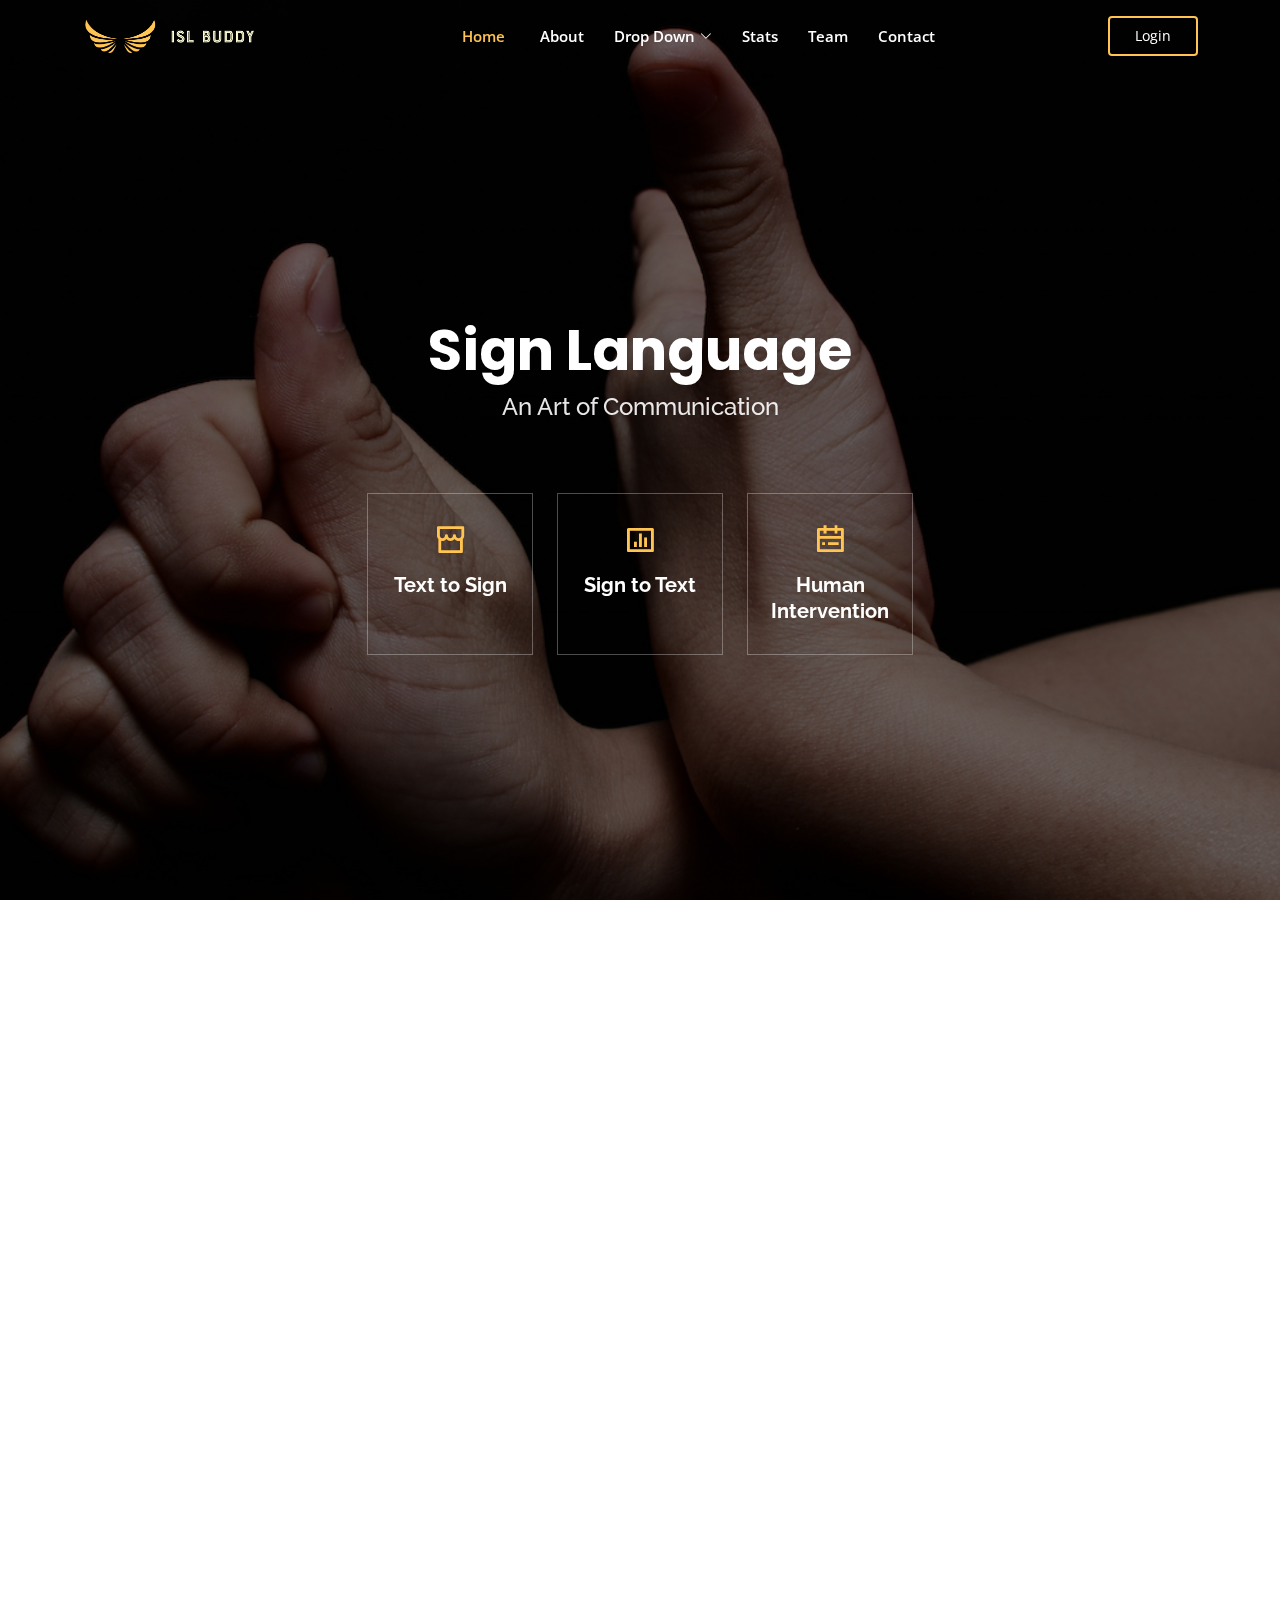
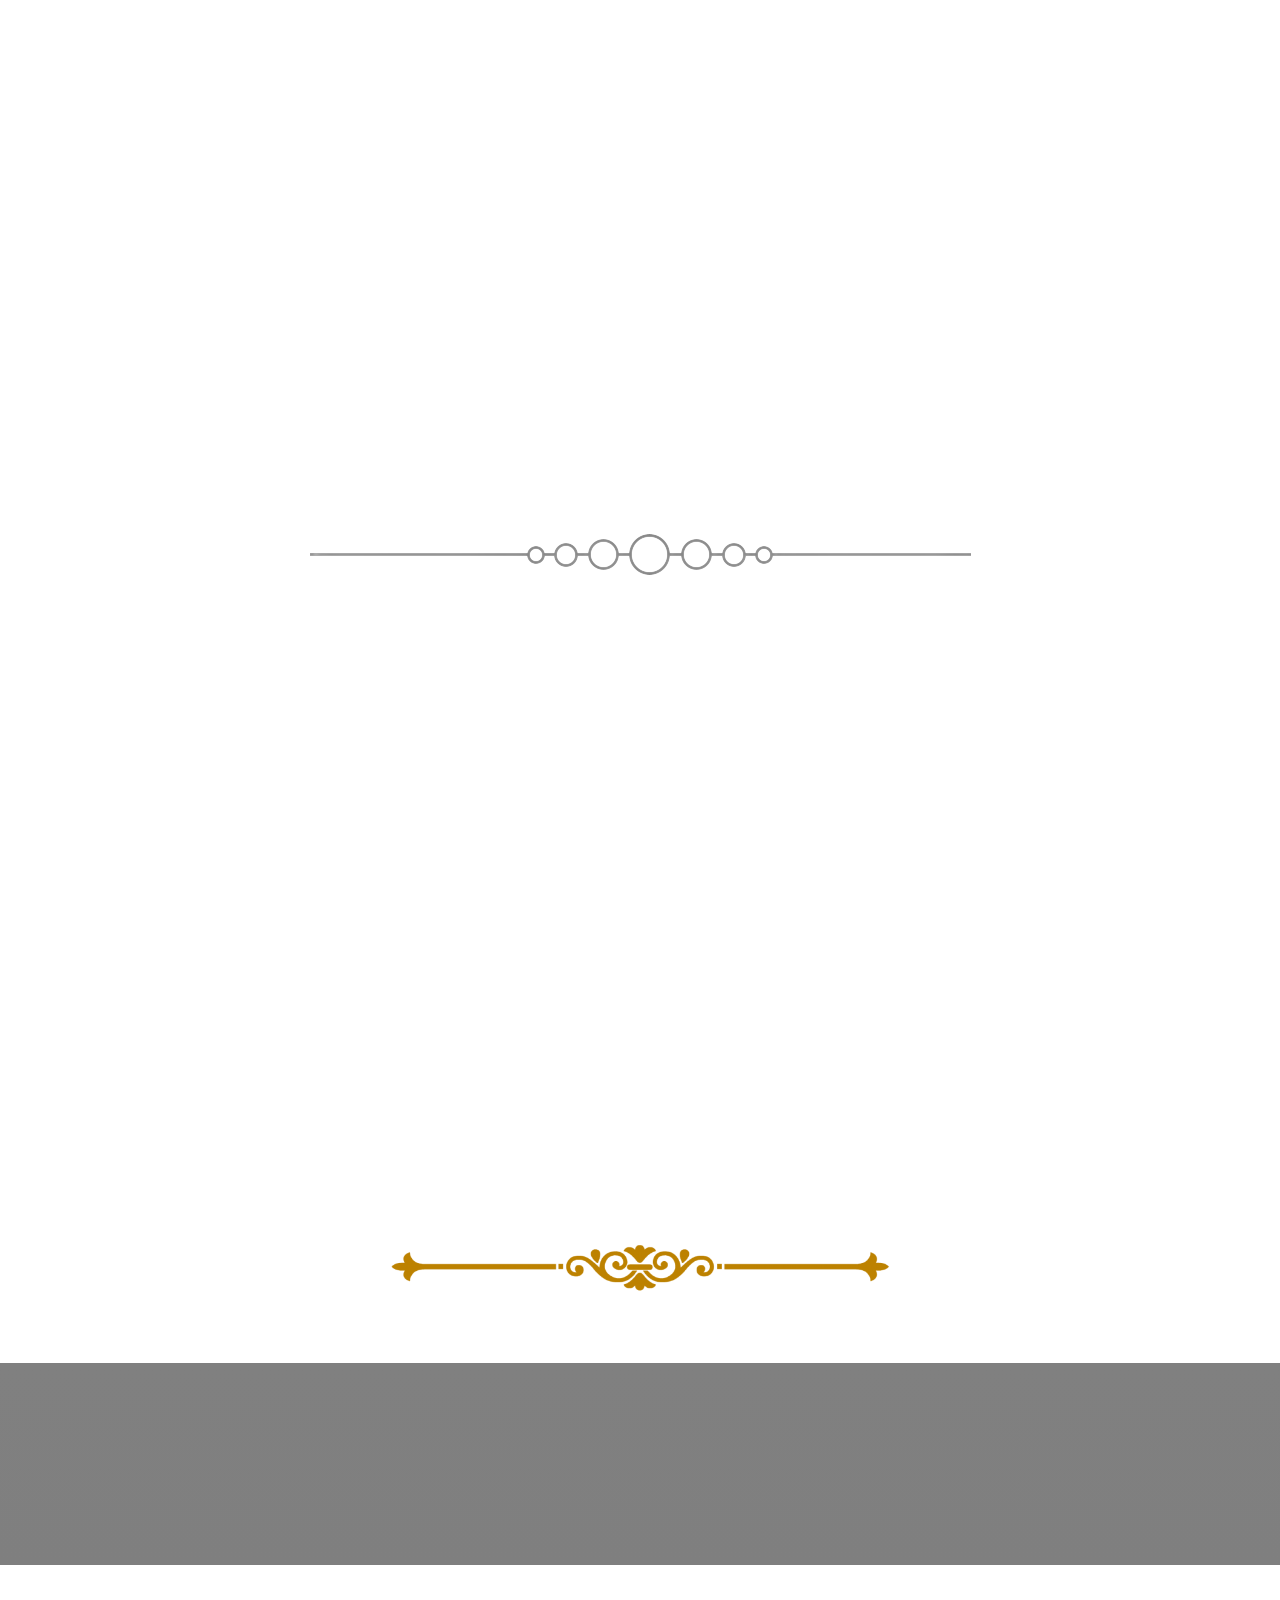
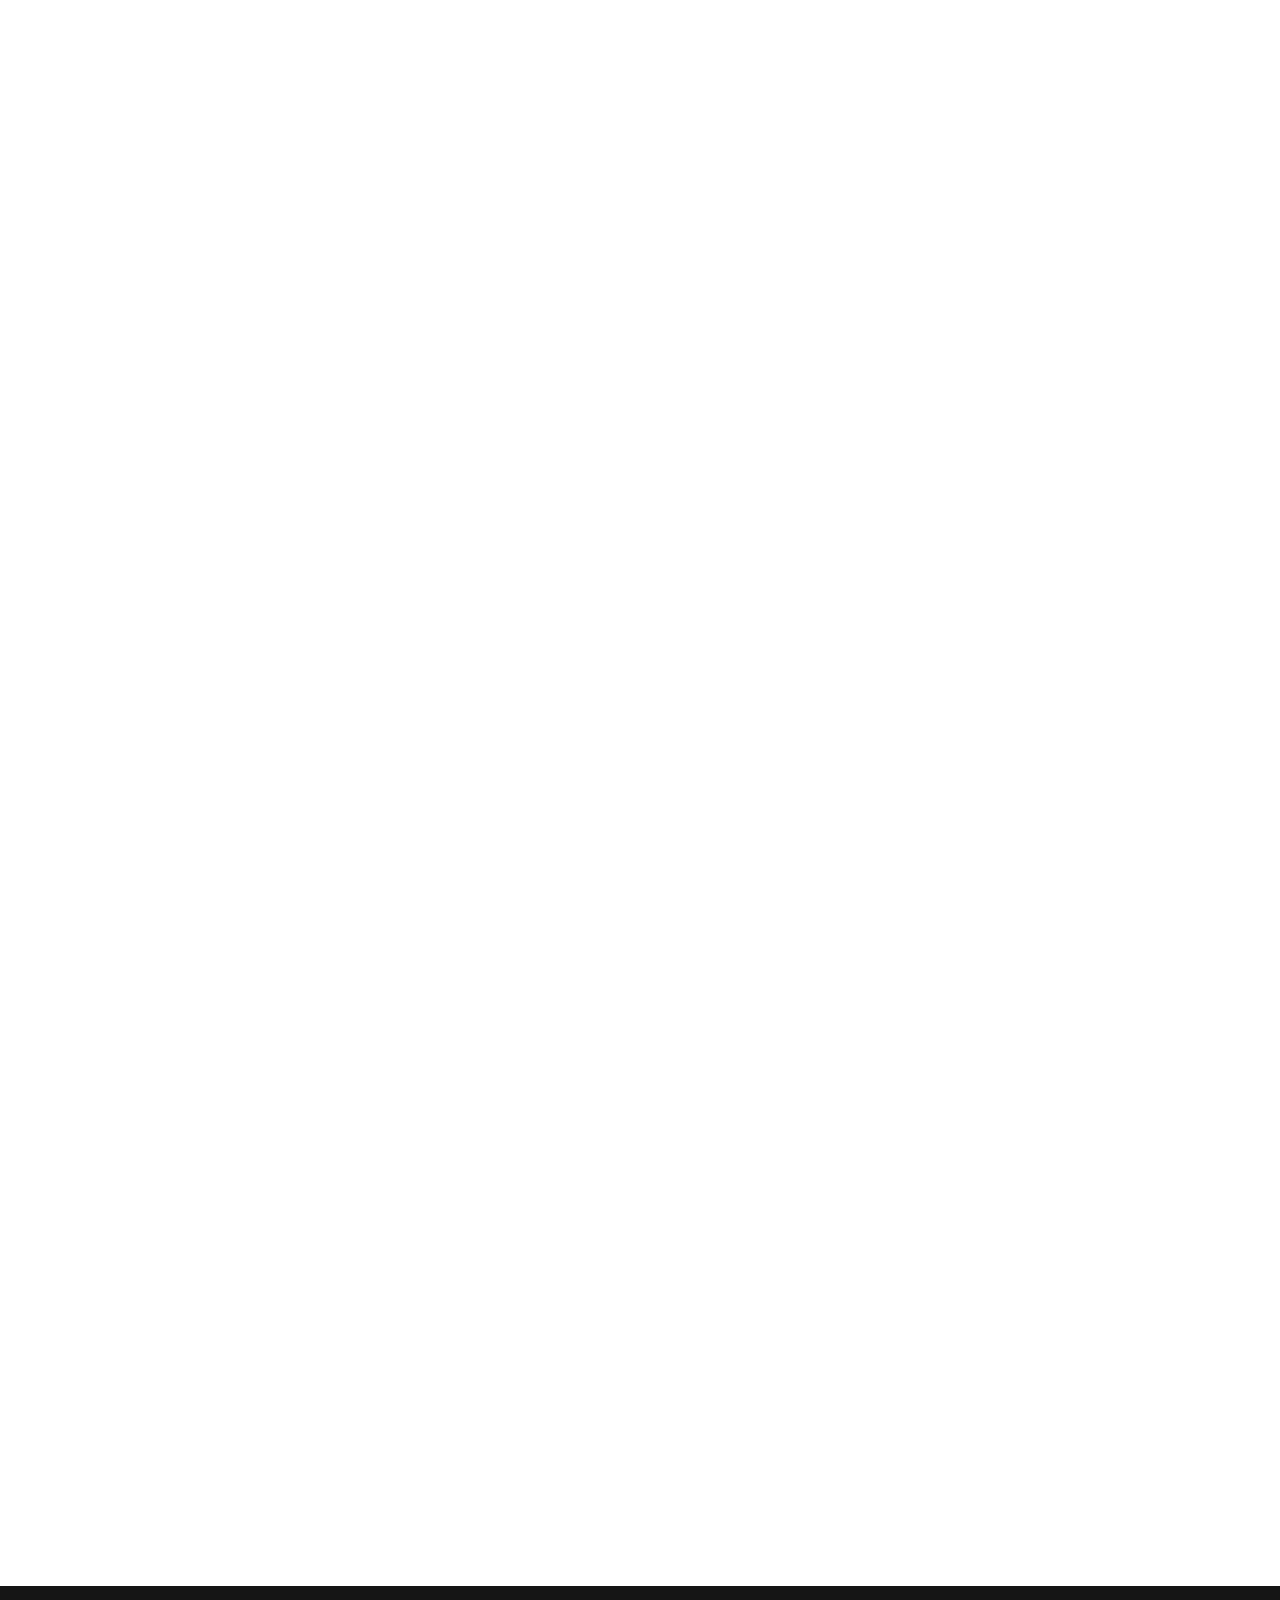
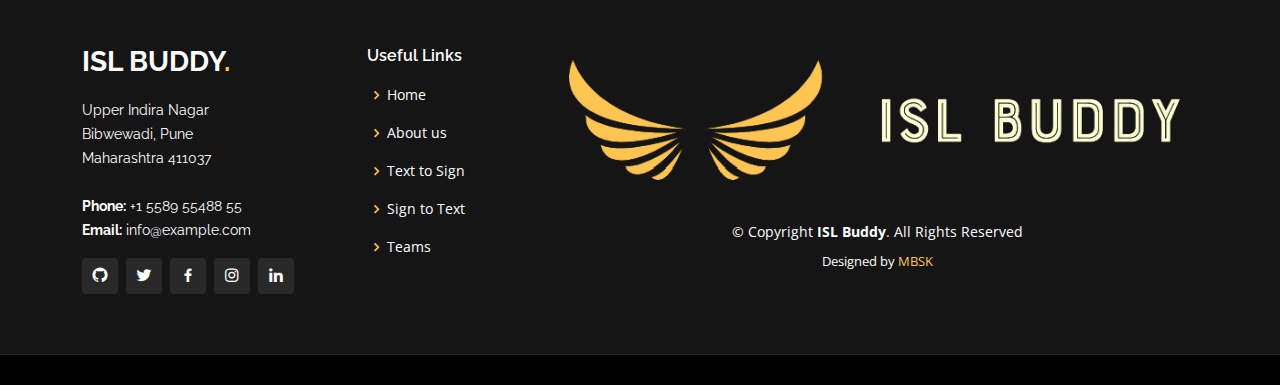
<file: Gp/index.html>
<!DOCTYPE html>
<html lang="en">
  <head>
    <meta charset="utf-8" />
    <meta content="width=device-width, initial-scale=1.0" name="viewport" />

    <title>ISL Buddy</title>
    <meta content="" name="description" />
    <meta content="" name="keywords" />

    <!-- Favicons -->
    <link href="assets/img/favicon.png" rel="icon" />
    <link href="assets/img/apple-touch-icon.png" rel="apple-touch-icon" />

    <!-- Google Fonts -->
    <link
      href="https://fonts.googleapis.com/css?family=Open+Sans:300,300i,400,400i,600,600i,700,700i|Raleway:300,300i,400,400i,500,500i,600,600i,700,700i|Poppins:300,300i,400,400i,500,500i,600,600i,700,700i"
      rel="stylesheet"
    />

    <!-- Vendor CSS Files -->
    <link href="assets/vendor/aos/aos.css" rel="stylesheet" />
    <link
      href="assets/vendor/bootstrap/css/bootstrap.min.css"
      rel="stylesheet"
    />
    <link
      href="assets/vendor/bootstrap-icons/bootstrap-icons.css"
      rel="stylesheet"
    />
    <link href="assets/vendor/boxicons/css/boxicons.min.css" rel="stylesheet" />
    <link
      href="assets/vendor/glightbox/css/glightbox.min.css"
      rel="stylesheet"
    />
    <link href="assets/vendor/remixicon/remixicon.css" rel="stylesheet" />
    <link href="assets/vendor/swiper/swiper-bundle.min.css" rel="stylesheet" />
    <link
      rel="stylesheet"
      href="https://pro.fontawesome.com/releases/v5.10.0/css/all.css"
      integrity="sha384-AYmEC3Yw5cVb3ZcuHtOA93w35dYTsvhLPVnYs9eStHfGJvOvKxVfELGroGkvsg+p"
      crossorigin="anonymous"
    />

    <link rel="preconnect" href="https://fonts.googleapis.com" />
    <link rel="preconnect" href="https://fonts.gstatic.com" crossorigin />
    <link
      href="https://fonts.googleapis.com/css2?family=Kanit:wght@500&display=swap"
      rel="stylesheet"
    />
    <!-- Template Main CSS File -->
    <link href="assets/css/style.css" rel="stylesheet" />
  </head>

  <body>
    <!-- ======= Header ======= -->
    <header id="header" class="fixed-top">
      <div
        class="container d-flex align-items-center justify-content-lg-between"
      >
        <h1 class="logo me-auto me-lg-0">
          <a href="index.html"><img src="assets/img/icon.png" /></a>
        </h1>

        <nav id="navbar" class="navbar order-last order-lg-0">
          <ul>
            <li>
              <a class="nav-link scrollto active" href="#hero"
                >Home <i class="fa fa-home icon-white" aria-hidden="true"></i
              ></a>
            </li>
            <li><a class="nav-link scrollto" href="#about">About</a></li>
            <li class="dropdown">
              <a href="#"
                ><span>Drop Down</span> <i class="bi bi-chevron-down"></i
              ></a>
              <ul>
                <li><a href="#text2sign">Text to Sign</a></li>
                <li><a href="#sign2text">Sign to Text</a></li>
              </ul>
            </li>
            <li><a class="nav-link scrollto" href="#cta">Stats</a></li>
            <li><a class="nav-link scrollto" href="#team">Team</a></li>

            <li><a class="nav-link scrollto" href="#contact">Contact</a></li>
          </ul>
          <i class="bi bi-list mobile-nav-toggle"></i>
        </nav>
        <!-- .navbar -->

        <a href="login.html" class="get-started-btn scrollto">Login</a>
      </div>
    </header>
    <!-- End Header -->

    <!-- ======= Hero Section ======= -->
    <section id="hero" class="d-flex align-items-center justify-content-center">
      <div class="container" data-aos="fade-up">
        <div
          class="row justify-content-center"
          data-aos="fade-up"
          data-aos-delay="150"
        >
          <div class="col-xl-6 col-lg-8">
            <h1>Sign Language</h1>
            <h2>An Art of Communication</h2>
          </div>
        </div>

        <div
          class="row gy-4 mt-5 justify-content-center"
          data-aos="zoom-in"
          data-aos-delay="250"
        >
          <div class="col-xl-2 col-md-4">
            <div class="icon-box">
              <i class="ri-store-line"></i>
              <h3><a href="#text2sign">Text to Sign</a></h3>
            </div>
          </div>
          <div class="col-xl-2 col-md-4">
            <div class="icon-box">
              <i class="ri-bar-chart-box-line"></i>
              <h3><a href="#sign2text">Sign to Text</a></h3>
            </div>
          </div>
          <div class="col-xl-2 col-md-4">
            <div class="icon-box">
              <i class="ri-calendar-todo-line"></i>
              <h3><a href="">Human Intervention</a></h3>
            </div>
          </div>
          <!-- <div class="col-xl-2 col-md-4">
            <div class="icon-box">
              <i class="ri-paint-brush-line"></i>
              <h3><a href="">Magni Dolores</a></h3>
            </div>
          </div>
          <div class="col-xl-2 col-md-4">
            <div class="icon-box">
              <i class="ri-database-2-line"></i>
              <h3><a href="">Nemos Enimade</a></h3>
            </div>
          </div> -->
        </div>
      </div>
    </section>
    <!-- End Hero -->

    <main id="main">
      <!-- ======= About Section ======= -->
      <section id="about" class="about">
        <div class="container" data-aos="fade-up">
          <div class="row">
            <div
              class="col-lg-6 order-1 order-lg-2"
              data-aos="fade-left"
              data-aos-delay="100"
            >
              <img src="assets/img/2.webp" class="img-fluid" alt="" />
            </div>
            <div
              class="col-lg-6 pt-4 pt-lg-0 order-2 order-lg-1 content"
              data-aos="fade-right"
              data-aos-delay="100"
            >
              <h3>Indian Sign Language</h3>
              <p class="fst-italic">
                &emsp; &emsp; Sign language is the equal of speech, lending
                itself equally to the rigorous and the poetic, to philosophical
                analysis or to making love.
              </p>
              <p style="text-align: justify">
                Sign languages (also called signed languages) are languages that
                use the visual-manual modality to convey that means. Sign
                languages are expressed through manual articulations together
                with non-manual parts. Sign languages are full-fledged natural
                languages with their own synchronic linguistics and lexicon.
              </p>
              <p style="text-align: justify">
                Indian Sign Language (ISL) is the predominant sign language in
                the Indian subcontinent, used by at least 7 million deaf
                signers. As of 2021, it is the most used sign language in the
                world, and Ethnologue ranks it as the 151th most "spoken"
                language in the world.
              </p>
            </div>
          </div>
        </div>
      </section>
      <!-- End About Section -->

      <!-- ======= Clients Section ======= -->
      <section id="clients" class="clients">
        <div class="container" data-aos="zoom-in">
          <div class="clients-slider swiper">
            <div class="swiper-wrapper align-items-center">
              <div class="swiper-slide">
                <img src="assets/img/letters/a.jpg" class="img-fluid" alt="" />
              </div>
              <div class="swiper-slide">
                <img src="assets/img/letters/b.jpg" class="img-fluid" alt="" />
              </div>
              <div class="swiper-slide">
                <img src="assets/img/letters/c.jpg" class="img-fluid" alt="" />
              </div>
              <div class="swiper-slide">
                <img src="assets/img/letters/d.jpg" class="img-fluid" alt="" />
              </div>
              <div class="swiper-slide">
                <img src="assets/img/letters/e.jpg" class="img-fluid" alt="" />
              </div>
              <div class="swiper-slide">
                <img src="assets/img/letters/f.jpg" class="img-fluid" alt="" />
              </div>
            </div>
            <div class="swiper-pagination"></div>
          </div>
        </div>
      </section>
      <!-- End Clients Section -->

      <!-- ======= Text to Sign Section ======= -->
      <section id="text2sign" style="padding-top: 80px" class="features">
        <div class="container" data-aos="fade-up">
          <div class="row zoom" style="background-color: #ebe7e4">
            <!-- <div
              class="image col-lg-6"
              style="background-image: url('assets/img/3.jpg')"
              data-aos="fade-right"
            >
            </div> -->
            <div class="image col-lg-6">
              <video
                id="vid"
                width="100%"
                src="assets/Afghanistan.mp4"
                type="video/mp4"
                controls
              ></video>
            </div>

            <div
              class="
                col-lg-6
                pt-4 pt-lg-0
                order-2 order-lg-1
                content
                text-center
              "
              data-aos="fade-left"
              data-aos-delay="100"
              style="background-color: #ebe7e4"
            >
              <h2
                class="pb-3"
                style="
                  margin-top: 4em;
                  color: #514226;
                  font-family: 'Kanit', sans-serif;
                "
              >
                Text to Sign Conversion
              </h2>
              <form>
                <!-- <div class="form-group">
                  <input placeholder="Enter a word to be Searched" style="width: 300px;" class="form-control" id="word" type="text"/>
                </div> -->
                <div class="row" style="color: #514226">
                  <div class="col-lg-1"></div>
                  <div class="col-lg-3 pt-1">
                    <label for="word"><strong>Enter a word :</strong></label>
                  </div>
                  <div class="col-lg-6">
                    <input
                      placeholder="Enter a word to be Searched"
                      class="form-control"
                      id="word"
                      type="text"
                      color="#514226;"
                    />
                  </div>
                </div>

                <br />
                <button class="btn search-btn mt-3" type="submit">
                  Search
                </button>
                <button class="btn search-btn mt-3">Raise a concern</button>
              </form>
            </div>
          </div>
        </div>
      </section>
      <div class="text-center mb-5 p-5">
        <img src="assets/img/div.png" />
      </div>
      <!-- Sign to Text Section -->

      <section id="sign2text" style="padding-top: 80px" class="features">
        <div class="container" data-aos="fade-up">
          <div class="row zoom" style="background-color: #000">
            <!-- <div class="col-lg-6">
              <video
                width="100%"
                src="assets/Afghanistan.mp4"
                type="video/mp4"
                controls
              ></video>
            </div> -->

            <div
              class="col-lg-6 pt-4 pt-lg-0 content text-center"
              data-aos="fade-right"
              data-aos-delay="100"
            >
              <h3
                class="text-white pb-4"
                style="margin-top: 150px; font-family: 'Kanit', sans-serif"
              >
                Sign to Text Conversion
              </h3>
              <form>
                <button class="btn get-started-btn upload-btn" type="submit ">
                  <strong> Upload </strong>
                </button>
                <button class="btn get-started-btn upload-btn" type="submit">
                  <strong> Start Webcam </strong>
                </button>
              </form>
              <br />
              <blockquote class="blockquote pt-2">
                <footer class="blockquote-footer">
                  <cite title="Source Title"
                    >Please make sure waist is visible</cite
                  >
                </footer>
              </blockquote>
            </div>
            <div
              class="image col-lg-6"
              style="background-image: url('assets/img/8.jpg')"
              data-aos="fade-left"
            ></div>
          </div>
        </div>
      </section>

      <div class="text-center p-2 mb-5">
        <img src="assets/img/hr2.png" width="40%" />
      </div>

      <!-- ======= Cta Section ======= -->
      <section id="cta" class="cta">
        <div class="container" data-aos="zoom-in">
          <div class="text-center">
            <h3>Call To Action</h3>
            <p>
              Human eyes are the sign language of the brain. If you watch them
              carefully, you can see the truth played out, raw and unguarded.
            </p>
          </div>
        </div>
      </section>
      <!-- End Cta Section -->

      <!-- ======= Counts Section ======= -->
      <section id="counts" class="counts">
        <div class="container" data-aos="fade-up">
          <div class="row no-gutters">
            <div
              class="
                image
                col-xl-5
                d-flex
                align-items-stretch
                justify-content-center justify-content-lg-start
              "
              data-aos="fade-right"
              data-aos-delay="100"
            ></div>
            <div
              class="col-xl-7 ps-0 ps-lg-5 pe-lg-1 d-flex align-items-stretch"
              data-aos="fade-left"
              data-aos-delay="100"
            >
              <div class="content d-flex flex-column justify-content-center">
                <h3 style="text-align: center">Numbers that Speak</h3>
                <p>&emsp;</p>
                <div class="row">
                  <div class="col-md-6 d-md-flex align-items-md-stretch">
                    <div class="count-box">
                      <i class="bi bi-journal-richtext"></i>
                      <span
                        data-purecounter-start="0"
                        data-purecounter-end="300"
                        data-purecounter-duration="2"
                        class="purecounter"
                      ></span>
                      <p>different sign languages in use around the world.</p>
                    </div>
                  </div>
                  <div class="col-md-6 d-md-flex align-items-md-stretch">
                    <div class="count-box">
                      <i class="bi bi-award"></i>
                      <span
                        data-purecounter-start="0"
                        data-purecounter-end="40"
                        data-purecounter-duration="2"
                        class="purecounter"
                      ></span>
                      <p>percent of families use sign language at home.</p>
                    </div>
                  </div>
                  <div class="col-md-6 d-md-flex align-items-md-stretch">
                    <div class="count-box">
                      <i class="bi bi-emoji-smile"></i>
                      <span
                        style="display: inline; margin-left: 10px"
                        data-purecounter-start="0"
                        data-purecounter-end="63"
                        data-purecounter-duration="2"
                        class="purecounter"
                      ></span
                      ><span style="display: inline; margin-left: 0">M</span>
                      <p>
                        people in India suffer from either complete or partial
                        deafness
                      </p>
                    </div>
                  </div>

                  <div class="col-md-6 d-md-flex align-items-md-stretch">
                    <div class="count-box">
                      <i class="bi bi-clock"></i>
                      <span
                        style="display: inline; margin-left: 10px"
                        data-purecounter-start="0"
                        data-purecounter-end="5"
                        data-purecounter-duration="2"
                        class="purecounter"
                      ></span
                      ><span style="display: inline; margin-left: 0">M</span>
                      <p>
                        people in India who suffer from either complete or
                        partial deafness are children.
                      </p>
                    </div>
                  </div>
                </div>
              </div>
              <!-- End .content-->
            </div>
          </div>
        </div>
      </section>
      <!-- End Counts Section -->

      <!-- ======= Team Section ======= -->
      <section id="team" class="team">
        <div class="container" data-aos="fade-up">
          <div class="section-title">
            <h2>Team</h2>
            <p>Check our Team</p>
          </div>

          <div class="row">
            <div class="col-lg-3 col-md-6 d-flex align-items-stretch">
              <div class="member" data-aos="fade-up" data-aos-delay="100">
                <div class="member-img">
                  <img
                    src="assets/img/team/balaji.jpg"
                    class="img-fluid"
                    alt=""
                  />
                  <div class="social">
                    <a href=""><i class="bi bi-linkedin"></i></a>
                    <a href=""><i class="bi bi-github"></i></a>
                    <a href=""><i class="bi bi-twitter"></i></a>
                    <a href=""><i class="bi bi-instagram"></i></a>
                  </div>
                </div>
                <div class="member-info">
                  <h4>Balaji Padamwar</h4>
                  <span></span>
                </div>
              </div>
            </div>

            <div class="col-lg-3 col-md-6 d-flex align-items-stretch">
              <div class="member" data-aos="fade-up" data-aos-delay="200">
                <div class="member-img">
                  <img
                    src="assets/img/team/kishan.jpg"
                    class="img-fluid"
                    alt=""
                  />
                  <div class="social">
                    <a href=""><i class="bi bi-linkedin"></i></a>
                    <a href=""><i class="bi bi-github"></i></a>
                    <a href=""><i class="bi bi-twitter"></i></a>
                    <a href=""><i class="bi bi-instagram"></i></a>
                  </div>
                </div>
                <div class="member-info">
                  <h4>Kishan Partani</h4>
                  <span></span>
                </div>
              </div>
            </div>

            <div class="col-lg-3 col-md-6 d-flex align-items-stretch">
              <div class="member" data-aos="fade-up" data-aos-delay="300">
                <div class="member-img">
                  <img
                    src="assets/img/team/shriram.jpg"
                    class="img-fluid"
                    alt=""
                  />
                  <div class="social">
                    <a href=""><i class="bi bi-linkedin"></i></a>
                    <a href=""><i class="bi bi-github"></i></a>
                    <a href=""><i class="bi bi-twitter"></i></a>
                    <a href=""><i class="bi bi-instagram"></i></a>
                  </div>
                </div>
                <div class="member-info">
                  <h4>Shriram Pareek</h4>
                  <span></span>
                </div>
              </div>
            </div>

            <div class="col-lg-3 col-md-6 d-flex align-items-stretch">
              <div class="member" data-aos="fade-up" data-aos-delay="400">
                <div class="member-img">
                  <img
                    src="assets/img/team/mubasheer.jpg"
                    class="img-fluid"
                    alt=""
                  />
                  <div class="social">
                    <a href=""><i class="bi bi-linkedin"></i></a>
                    <a href=""><i class="bi bi-github"></i></a>
                    <a href=""><i class="bi bi-twitter"></i></a>
                    <a href=""><i class="bi bi-instagram"></i></a>
                  </div>
                </div>
                <div class="member-info">
                  <h4>Mubasheer Siddiqui</h4>
                  <span></span>
                </div>
              </div>
            </div>
          </div>
        </div>
      </section>
      <!-- End Team Section -->

      <!-- ======= Contact Section ======= -->
      <section id="contact" class="contact">
        <div class="container" data-aos="fade-up">
          <div class="section-title">
            <h2>Contact</h2>
            <p>Contact Us</p>
          </div>

          <div>
            <iframe
              style="border: 0; width: 100%; height: 270px"
              src="https://www.google.com/maps/embed?pb=!1m18!1m12!1m3!1d3784.442016579043!2d73.8660096501799!3d18.463626975671247!2m3!1f0!2f0!3f0!3m2!1i1024!2i768!4f13.1!3m3!1m2!1s0x3bc2ea950f616219%3A0x321bdae2cea9f064!2sVishwakarma%20Institute%20of%20Technology!5e0!3m2!1sen!2sin!4v1638437004743!5m2!1sen!2sin"
              frameborder="0"
              allowfullscreen
            ></iframe>
          </div>
        </div>
      </section>
      <!-- End Contact Section -->
    </main>
    <!-- End #main -->

    <!-- ======= Footer ======= -->
    <footer id="footer">
      <div class="footer-top">
        <div class="container">
          <div class="row">
            <div class="col-lg-3 col-md-6">
              <div class="footer-info">
                <h3>ISL Buddy<span>.</span></h3>
                <p>
                  Upper Indira Nagar<br />
                  Bibwewadi, Pune<br />
                  Maharashtra 411037 <br /><br />
                  <strong>Phone:</strong> +1 5589 55488 55<br />
                  <strong>Email:</strong> info@example.com<br />
                </p>
                <div class="social-links mt-3">
                  <a href="#" class="google-plus"
                    ><i class="bx bxl-github"></i
                  ></a>
                  <a href="#" class="twitter"><i class="bx bxl-twitter"></i></a>
                  <a href="#" class="facebook"
                    ><i class="bx bxl-facebook"></i
                  ></a>
                  <a href="#" class="instagram"
                    ><i class="bx bxl-instagram"></i
                  ></a>

                  <a href="#" class="linkedin"
                    ><i class="bx bxl-linkedin"></i
                  ></a>
                </div>
              </div>
            </div>

            <div class="col-lg-2 col-md-6 footer-links">
              <h4>Useful Links</h4>
              <ul>
                <li>
                  <i class="bx bx-chevron-right"></i> <a href="#">Home</a>
                </li>
                <li>
                  <i class="bx bx-chevron-right"></i>
                  <a href="#about">About us</a>
                </li>
                <li>
                  <i class="bx bx-chevron-right"></i>
                  <a href="#text2sign">Text to Sign </a>
                </li>
                <li>
                  <i class="bx bx-chevron-right"></i>
                  <a href="#sign2text">Sign to Text</a>
                </li>
                <li>
                  <i class="bx bx-chevron-right"></i>
                  <a href="#team">Teams</a>
                </li>
              </ul>
            </div>

            <div class="col-lg-7">
              <img src="assets/img/icon.png" class="img-fluid" />

              <div class="copyright" style="align-items: center">
                &copy; Copyright <strong><span>ISL Buddy</span></strong
                >. All Rights Reserved
              </div>
              <div class="credits">Designed by <a href="">MBSK</a></div>
            </div>
          </div>
        </div>
      </div>
    </footer>
    <!-- End Footer -->

    <div id="preloader"></div>
    <a
      href="#"
      class="back-to-top d-flex align-items-center justify-content-center"
      ><i class="bi bi-arrow-up-short"></i
    ></a>

    <!-- Vendor JS Files -->
    <script src="assets/vendor/purecounter/purecounter.js"></script>
    <script src="assets/vendor/aos/aos.js"></script>
    <script src="assets/vendor/bootstrap/js/bootstrap.bundle.min.js"></script>
    <script src="assets/vendor/glightbox/js/glightbox.min.js"></script>
    <script src="assets/vendor/isotope-layout/isotope.pkgd.min.js"></script>
    <script src="assets/vendor/swiper/swiper-bundle.min.js"></script>
    <script src="assets/vendor/php-email-form/validate.js"></script>

    <script>
      var video = document.querySelector("video");
      video.addEventListener("ended", function () {
        video.parentNode.style.backgroundImage = "url('assets/img/3.jpg')";
        video.remove();
      });
    </script>

    <!-- Template Main JS File -->
    <script src="assets/js/main.js"></script>
  </body>
</html>
</file>
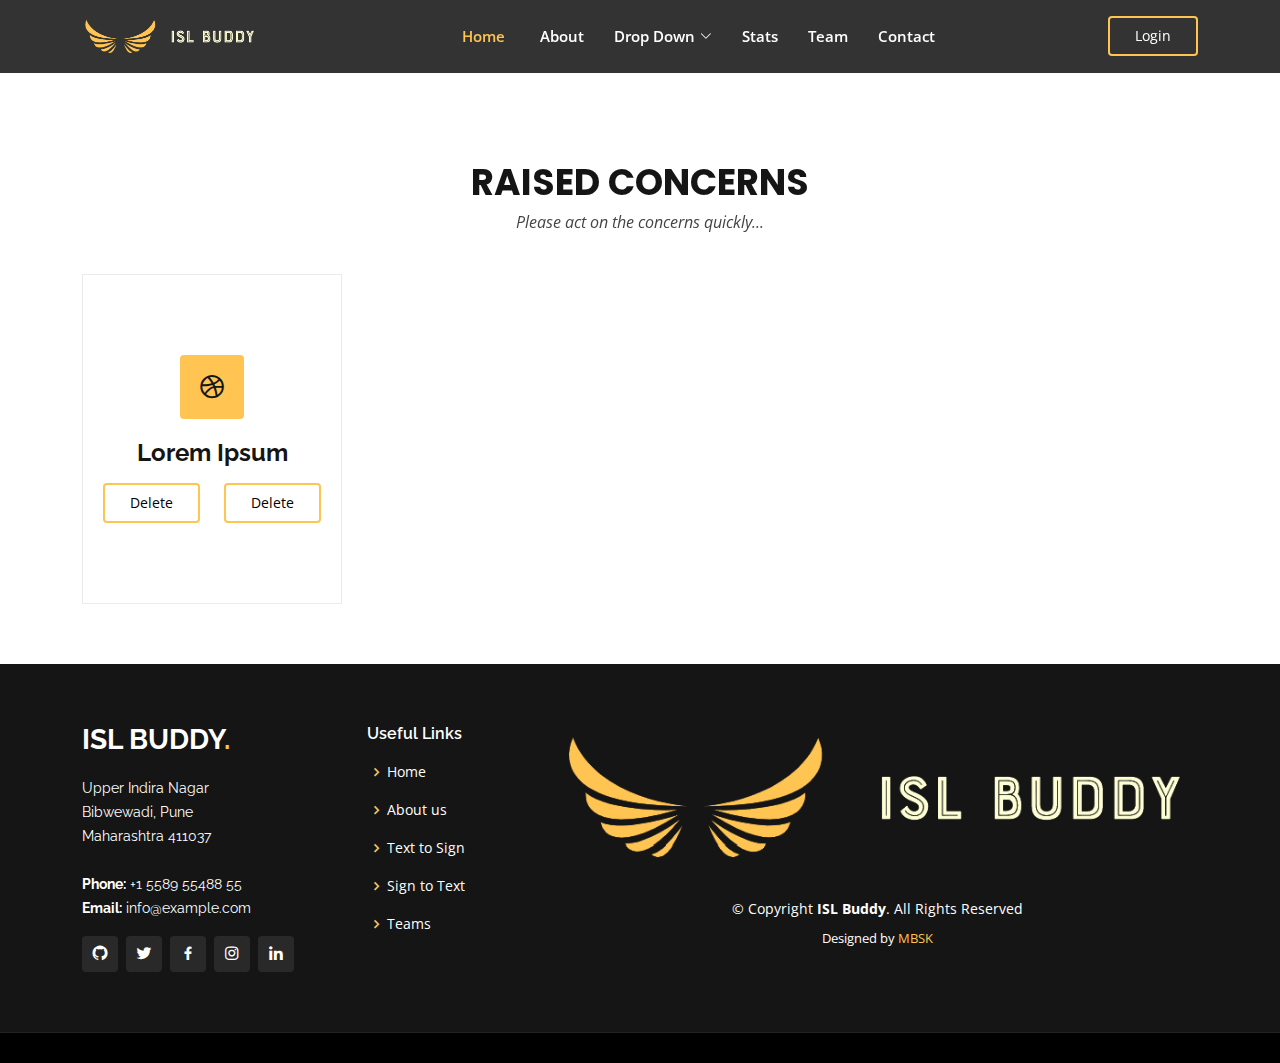
<file: Gp/human-intervention.html>
<!DOCTYPE html>
<html lang="en">
  <head>
    <meta charset="utf-8" />
    <meta content="width=device-width, initial-scale=1.0" name="viewport" />

    <title>Human Intervention</title>
    <meta content="" name="description" />
    <meta content="" name="keywords" />

    <!-- Favicons -->
    <link href="assets/img/favicon.png" rel="icon" />
    <link href="assets/img/apple-touch-icon.png" rel="apple-touch-icon" />

    <!-- Google Fonts -->
    <link
      href="https://fonts.googleapis.com/css?family=Open+Sans:300,300i,400,400i,600,600i,700,700i|Raleway:300,300i,400,400i,500,500i,600,600i,700,700i|Poppins:300,300i,400,400i,500,500i,600,600i,700,700i"
      rel="stylesheet"
    />

    <!-- Vendor CSS Files -->
    <link href="assets/vendor/aos/aos.css" rel="stylesheet" />
    <link
      href="assets/vendor/bootstrap/css/bootstrap.min.css"
      rel="stylesheet"
    />
    <link
      href="assets/vendor/bootstrap-icons/bootstrap-icons.css"
      rel="stylesheet"
    />
    <link href="assets/vendor/boxicons/css/boxicons.min.css" rel="stylesheet" />
    <link
      href="assets/vendor/glightbox/css/glightbox.min.css"
      rel="stylesheet"
    />
    <link href="assets/vendor/remixicon/remixicon.css" rel="stylesheet" />
    <link href="assets/vendor/swiper/swiper-bundle.min.css" rel="stylesheet" />
    <link
      rel="stylesheet"
      href="https://pro.fontawesome.com/releases/v5.10.0/css/all.css"
      integrity="sha384-AYmEC3Yw5cVb3ZcuHtOA93w35dYTsvhLPVnYs9eStHfGJvOvKxVfELGroGkvsg+p"
      crossorigin="anonymous"
    />

    <link rel="preconnect" href="https://fonts.googleapis.com" />
    <link rel="preconnect" href="https://fonts.gstatic.com" crossorigin />
    <link
      href="https://fonts.googleapis.com/css2?family=Kanit:wght@500&display=swap"
      rel="stylesheet"
    />
    <!-- Template Main CSS File -->
    <link href="assets/css/style.css" rel="stylesheet" />
  </head>
  <body>
    <!-- ======= Header ======= -->
    <header
      id="header"
      class="fixed-top"
      style="background: rgba(0, 0, 0, 0.8)"
    >
      <div
        class="container d-flex align-items-center justify-content-lg-between"
      >
        <h1 class="logo me-auto me-lg-0">
          <a href="index.html"><img src="assets/img/icon.png" /></a>
        </h1>

        <nav id="navbar" class="navbar order-last order-lg-0">
          <ul>
            <li>
              <a class="nav-link scrollto active" href="index.html#hero"
                >Home <i class="fa fa-home icon-white" aria-hidden="true"></i
              ></a>
            </li>
            <li>
              <a class="nav-link scrollto" href="index.html#about">About</a>
            </li>
            <li class="dropdown">
              <a href="#"
                ><span>Drop Down</span> <i class="bi bi-chevron-down"></i
              ></a>
              <ul>
                <li><a href="index.html#text2sign">Text to Sign</a></li>
                <li><a href="index.html#sign2text">Sign to Text</a></li>
              </ul>
            </li>
            <li>
              <a class="nav-link scrollto" href="index.html#cta">Stats</a>
            </li>
            <li>
              <a class="nav-link scrollto" href="index.html#team">Team</a>
            </li>

            <li>
              <a class="nav-link scrollto" href="index.html#contact">Contact</a>
            </li>
          </ul>
          <i class="bi bi-list mobile-nav-toggle"></i>
        </nav>
        <!-- .navbar -->

        <a href="login.html" class="get-started-btn scrollto">Login</a>
      </div>
    </header>
    <!-- End Header -->

    <section id="services" class="services">
      <div class="container aos-init aos-animate" data-aos="fade-up">
        <div class="section-title">
          <center>
            <p style="padding-top: 6rem">Raised Concerns</p>
            <em>Please act on the concerns quickly...</em>
          </center>
        </div>

        <div class="row">
          <div
            class="
              col-lg-4 col-md-6
              d-flex
              align-items-stretch
              aos-init aos-animate
            "
            data-aos="zoom-in"
            data-aos-delay="100"
          >
            <div class="icon-box">
              <div class="icon"><i class="bx bxl-dribbble"></i></div>
              <h4><a href="">Lorem Ipsum</a></h4>
              <div class="row">
                <div class="col-6">
                  <form action="">
                    <button class="btn get-started-btn" style="color: black">
                      Delete
                    </button>
                  </form>
                </div>
                <div class="col-6">
                  <form action="">
                    <button class="btn get-started-btn" style="color: black">
                      Delete
                    </button>
                  </form>
                </div>
              </div>
            </div>
          </div>
        </div>
      </div>
    </section>

    <!-- ======= Footer ======= -->
    <footer id="footer">
      <div class="footer-top">
        <div class="container">
          <div class="row">
            <div class="col-lg-3 col-md-6">
              <div class="footer-info">
                <h3>ISL Buddy<span>.</span></h3>
                <p>
                  Upper Indira Nagar<br />
                  Bibwewadi, Pune<br />
                  Maharashtra 411037 <br /><br />
                  <strong>Phone:</strong> +1 5589 55488 55<br />
                  <strong>Email:</strong> info@example.com<br />
                </p>
                <div class="social-links mt-3">
                  <a href="#" class="google-plus"
                    ><i class="bx bxl-github"></i
                  ></a>
                  <a href="#" class="twitter"><i class="bx bxl-twitter"></i></a>
                  <a href="#" class="facebook"
                    ><i class="bx bxl-facebook"></i
                  ></a>
                  <a href="#" class="instagram"
                    ><i class="bx bxl-instagram"></i
                  ></a>

                  <a href="#" class="linkedin"
                    ><i class="bx bxl-linkedin"></i
                  ></a>
                </div>
              </div>
            </div>

            <div class="col-lg-2 col-md-6 footer-links">
              <h4>Useful Links</h4>
              <ul>
                <li>
                  <i class="bx bx-chevron-right"></i> <a href="#">Home</a>
                </li>
                <li>
                  <i class="bx bx-chevron-right"></i>
                  <a href="#about">About us</a>
                </li>
                <li>
                  <i class="bx bx-chevron-right"></i>
                  <a href="#text2sign">Text to Sign </a>
                </li>
                <li>
                  <i class="bx bx-chevron-right"></i>
                  <a href="#sign2text">Sign to Text</a>
                </li>
                <li>
                  <i class="bx bx-chevron-right"></i>
                  <a href="#team">Teams</a>
                </li>
              </ul>
            </div>

            <div class="col-lg-7">
              <img src="assets/img/icon.png" class="img-fluid" />

              <div class="copyright" style="align-items: center">
                &copy; Copyright <strong><span>ISL Buddy</span></strong
                >. All Rights Reserved
              </div>
              <div class="credits">Designed by <a href="">MBSK</a></div>
            </div>
          </div>
        </div>
      </div>
    </footer>
    <!-- End Footer -->
  </body>
</html>
</file>
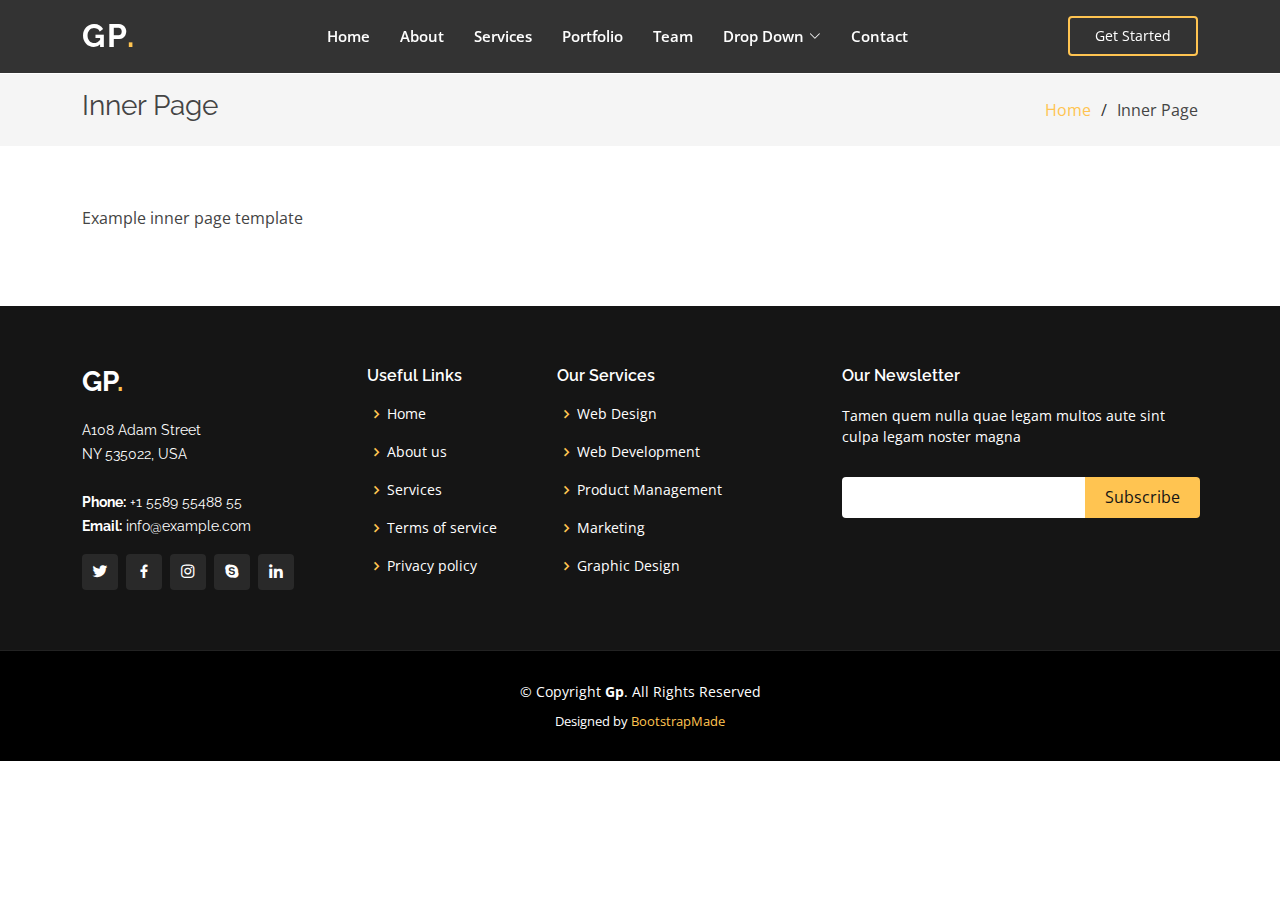
<file: Gp/inner-page.html>
<!DOCTYPE html>
<html lang="en">

<head>
  <meta charset="utf-8">
  <meta content="width=device-width, initial-scale=1.0" name="viewport">

  <title>Inner Page - Gp Bootstrap Template</title>
  <meta content="" name="description">
  <meta content="" name="keywords">

  <!-- Favicons -->
  <link href="assets/img/favicon.png" rel="icon">
  <link href="assets/img/apple-touch-icon.png" rel="apple-touch-icon">

  <!-- Google Fonts -->
  <link href="https://fonts.googleapis.com/css?family=Open+Sans:300,300i,400,400i,600,600i,700,700i|Raleway:300,300i,400,400i,500,500i,600,600i,700,700i|Poppins:300,300i,400,400i,500,500i,600,600i,700,700i" rel="stylesheet">

  <!-- Vendor CSS Files -->
  <link href="assets/vendor/aos/aos.css" rel="stylesheet">
  <link href="assets/vendor/bootstrap/css/bootstrap.min.css" rel="stylesheet">
  <link href="assets/vendor/bootstrap-icons/bootstrap-icons.css" rel="stylesheet">
  <link href="assets/vendor/boxicons/css/boxicons.min.css" rel="stylesheet">
  <link href="assets/vendor/glightbox/css/glightbox.min.css" rel="stylesheet">
  <link href="assets/vendor/remixicon/remixicon.css" rel="stylesheet">
  <link href="assets/vendor/swiper/swiper-bundle.min.css" rel="stylesheet">

  <!-- Template Main CSS File -->
  <link href="assets/css/style.css" rel="stylesheet">

  <!-- =======================================================
  * Template Name: Gp - v4.7.0
  * Template URL: https://bootstrapmade.com/gp-free-multipurpose-html-bootstrap-template/
  * Author: BootstrapMade.com
  * License: https://bootstrapmade.com/license/
  ======================================================== -->
</head>

<body>

  <!-- ======= Header ======= -->
  <header id="header" class="fixed-top header-inner-pages">
    <div class="container d-flex align-items-center justify-content-lg-between">

      <h1 class="logo me-auto me-lg-0"><a href="index.html">Gp<span>.</span></a></h1>
      <!-- Uncomment below if you prefer to use an image logo -->
      <!-- <a href="index.html" class="logo me-auto me-lg-0"><img src="assets/img/logo.png" alt="" class="img-fluid"></a>-->

      <nav id="navbar" class="navbar order-last order-lg-0">
        <ul>
          <li><a class="nav-link scrollto " href="#hero">Home</a></li>
          <li><a class="nav-link scrollto" href="#about">About</a></li>
          <li><a class="nav-link scrollto" href="#services">Services</a></li>
          <li><a class="nav-link scrollto " href="#portfolio">Portfolio</a></li>
          <li><a class="nav-link scrollto" href="#team">Team</a></li>
          <li class="dropdown"><a href="#"><span>Drop Down</span> <i class="bi bi-chevron-down"></i></a>
            <ul>
              <li><a href="#">Drop Down 1</a></li>
              <li class="dropdown"><a href="#"><span>Deep Drop Down</span> <i class="bi bi-chevron-right"></i></a>
                <ul>
                  <li><a href="#">Deep Drop Down 1</a></li>
                  <li><a href="#">Deep Drop Down 2</a></li>
                  <li><a href="#">Deep Drop Down 3</a></li>
                  <li><a href="#">Deep Drop Down 4</a></li>
                  <li><a href="#">Deep Drop Down 5</a></li>
                </ul>
              </li>
              <li><a href="#">Drop Down 2</a></li>
              <li><a href="#">Drop Down 3</a></li>
              <li><a href="#">Drop Down 4</a></li>
            </ul>
          </li>
          <li><a class="nav-link scrollto" href="#contact">Contact</a></li>
        </ul>
        <i class="bi bi-list mobile-nav-toggle"></i>
      </nav><!-- .navbar -->

      <a href="#about" class="get-started-btn scrollto">Get Started</a>

    </div>
  </header><!-- End Header -->

  <main id="main">

    <!-- ======= Breadcrumbs ======= -->
    <section class="breadcrumbs">
      <div class="container">

        <div class="d-flex justify-content-between align-items-center">
          <h2>Inner Page</h2>
          <ol>
            <li><a href="index.html">Home</a></li>
            <li>Inner Page</li>
          </ol>
        </div>

      </div>
    </section><!-- End Breadcrumbs -->

    <section class="inner-page">
      <div class="container">
        <p>
          Example inner page template
        </p>
      </div>
    </section>

  </main><!-- End #main -->

  <!-- ======= Footer ======= -->
  <footer id="footer">
    <div class="footer-top">
      <div class="container">
        <div class="row">

          <div class="col-lg-3 col-md-6">
            <div class="footer-info">
              <h3>Gp<span>.</span></h3>
              <p>
                A108 Adam Street <br>
                NY 535022, USA<br><br>
                <strong>Phone:</strong> +1 5589 55488 55<br>
                <strong>Email:</strong> info@example.com<br>
              </p>
              <div class="social-links mt-3">
                <a href="#" class="twitter"><i class="bx bxl-twitter"></i></a>
                <a href="#" class="facebook"><i class="bx bxl-facebook"></i></a>
                <a href="#" class="instagram"><i class="bx bxl-instagram"></i></a>
                <a href="#" class="google-plus"><i class="bx bxl-skype"></i></a>
                <a href="#" class="linkedin"><i class="bx bxl-linkedin"></i></a>
              </div>
            </div>
          </div>

          <div class="col-lg-2 col-md-6 footer-links">
            <h4>Useful Links</h4>
            <ul>
              <li><i class="bx bx-chevron-right"></i> <a href="#">Home</a></li>
              <li><i class="bx bx-chevron-right"></i> <a href="#">About us</a></li>
              <li><i class="bx bx-chevron-right"></i> <a href="#">Services</a></li>
              <li><i class="bx bx-chevron-right"></i> <a href="#">Terms of service</a></li>
              <li><i class="bx bx-chevron-right"></i> <a href="#">Privacy policy</a></li>
            </ul>
          </div>

          <div class="col-lg-3 col-md-6 footer-links">
            <h4>Our Services</h4>
            <ul>
              <li><i class="bx bx-chevron-right"></i> <a href="#">Web Design</a></li>
              <li><i class="bx bx-chevron-right"></i> <a href="#">Web Development</a></li>
              <li><i class="bx bx-chevron-right"></i> <a href="#">Product Management</a></li>
              <li><i class="bx bx-chevron-right"></i> <a href="#">Marketing</a></li>
              <li><i class="bx bx-chevron-right"></i> <a href="#">Graphic Design</a></li>
            </ul>
          </div>

          <div class="col-lg-4 col-md-6 footer-newsletter">
            <h4>Our Newsletter</h4>
            <p>Tamen quem nulla quae legam multos aute sint culpa legam noster magna</p>
            <form action="" method="post">
              <input type="email" name="email"><input type="submit" value="Subscribe">
            </form>

          </div>

        </div>
      </div>
    </div>

    <div class="container">
      <div class="copyright">
        &copy; Copyright <strong><span>Gp</span></strong>. All Rights Reserved
      </div>
      <div class="credits">
        <!-- All the links in the footer should remain intact. -->
        <!-- You can delete the links only if you purchased the pro version. -->
        <!-- Licensing information: https://bootstrapmade.com/license/ -->
        <!-- Purchase the pro version with working PHP/AJAX contact form: https://bootstrapmade.com/gp-free-multipurpose-html-bootstrap-template/ -->
        Designed by <a href="https://bootstrapmade.com/">BootstrapMade</a>
      </div>
    </div>
  </footer><!-- End Footer -->

  <div id="preloader"></div>
  <a href="#" class="back-to-top d-flex align-items-center justify-content-center"><i class="bi bi-arrow-up-short"></i></a>

  <!-- Vendor JS Files -->
  <script src="assets/vendor/purecounter/purecounter.js"></script>
  <script src="assets/vendor/aos/aos.js"></script>
  <script src="assets/vendor/bootstrap/js/bootstrap.bundle.min.js"></script>
  <script src="assets/vendor/glightbox/js/glightbox.min.js"></script>
  <script src="assets/vendor/isotope-layout/isotope.pkgd.min.js"></script>
  <script src="assets/vendor/swiper/swiper-bundle.min.js"></script>
  <script src="assets/vendor/php-email-form/validate.js"></script>

  <!-- Template Main JS File -->
  <script src="assets/js/main.js"></script>

</body>

</html>
</file>
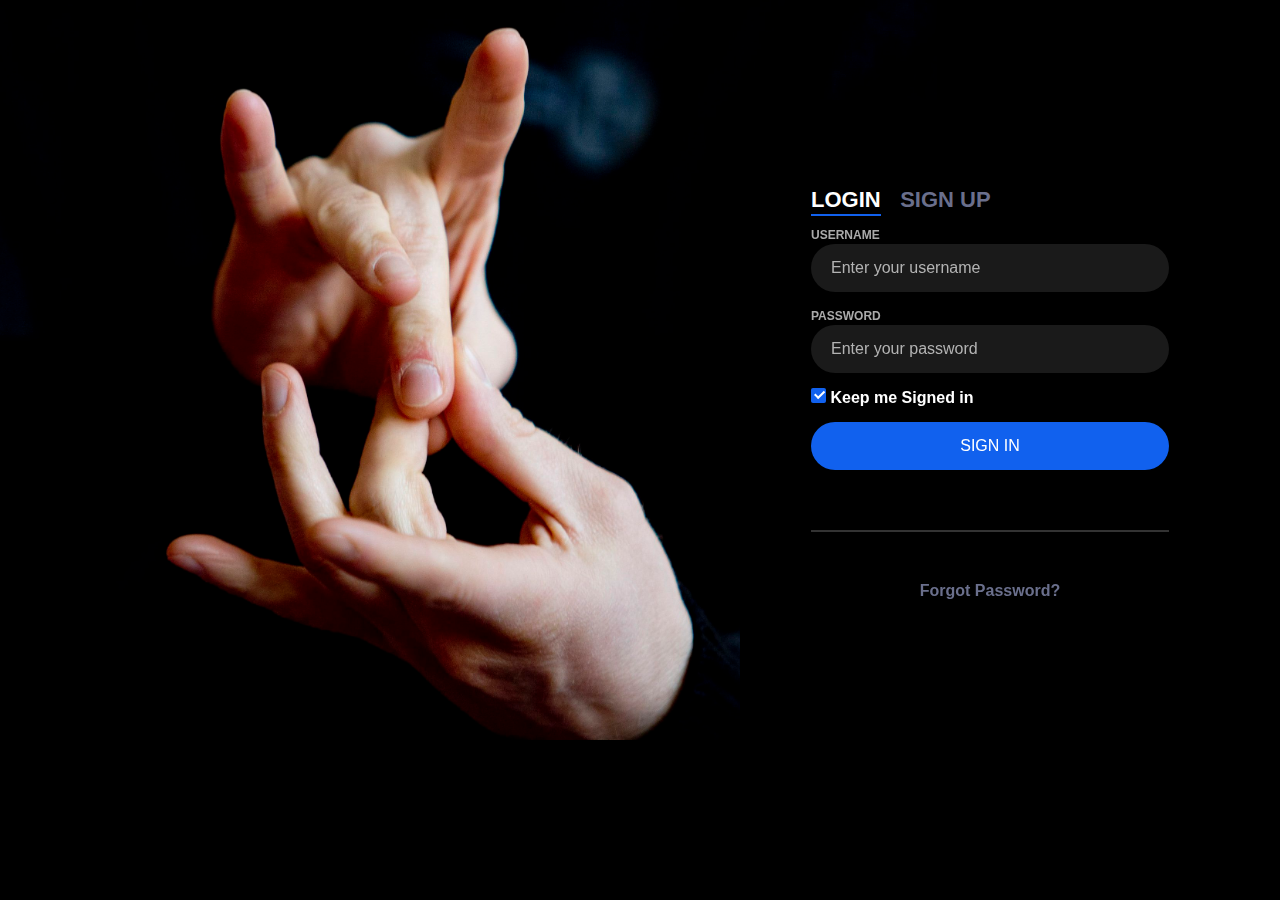
<file: Gp/login.html>
<!DOCTYPE html>
<html lang="en">
  <head>
    <meta charset="UTF-8" />
    <meta http-equiv="X-UA-Compatible" content="IE=edge" />
    <meta name="viewport" content="width=device-width, initial-scale=1.0" />
    <title>Login</title>
    <link
      href="assets/vendor/bootstrap/css/bootstrap.min.css"
      rel="stylesheet"
    />
    <link
      href="assets/vendor/bootstrap-icons/bootstrap-icons.css"
      rel="stylesheet"
    />
    <link href="assets/css/style.css" rel="stylesheet" />
    <link href="assets/css/login.css" rel="stylesheet" />
  </head>
  <body
    class="img js-fullheight"
    style="
      background-image: url('./assets/img/hand.jpg');
      background-position: -50px 0px;
      background-color: black;
      height: 740px;
    "
  >
    <section style="padding-top: 100px">
      <div class="container">
        <div class="row">
          <div class="col-md-6"></div>
          <div class="col-md-6 mx-auto p-0">
            <div class="card">
              <div class="login-box">
                <div class="login-snip">
                  <input
                    id="tab-1"
                    type="radio"
                    name="tab"
                    class="sign-in"
                    checked
                  /><label for="tab-1" class="tab">Login</label>
                  <input
                    id="tab-2"
                    type="radio"
                    name="tab"
                    class="sign-up"
                  /><label for="tab-2" class="tab">Sign Up</label>
                  <div class="login-space">
                    <div class="login">
                      <div class="group">
                        <label for="user" class="label">Username</label>
                        <input
                          id="user"
                          type="text"
                          class="input"
                          placeholder="Enter your username"
                        />
                      </div>
                      <div class="group">
                        <label for="pass" class="label">Password</label>
                        <input
                          id="pass"
                          type="password"
                          class="input"
                          data-type="password"
                          placeholder="Enter your password"
                        />
                      </div>
                      <div class="group">
                        <input
                          id="check"
                          type="checkbox"
                          class="check"
                          checked
                        />
                        <label for="check"
                          ><span class="icon"></span> Keep me Signed in</label
                        >
                      </div>
                      <div class="group">
                        <input type="submit" class="button" value="Sign In" />
                      </div>
                      <div class="hr"></div>
                      <div class="foot"><a href="#">Forgot Password?</a></div>
                    </div>
                    <div class="sign-up-form">
                      <div class="group">
                        <label for="user" class="label">Username</label>
                        <input
                          id="user"
                          type="text"
                          class="input"
                          placeholder="Create your Username"
                        />
                      </div>
                      <div class="group">
                        <label for="pass" class="label">Password</label>
                        <input
                          id="pass"
                          type="password"
                          class="input"
                          data-type="password"
                          placeholder="Create your password"
                        />
                      </div>
                      <div class="group">
                        <label for="pass" class="label">Repeat Password</label>
                        <input
                          id="pass"
                          type="password"
                          class="input"
                          data-type="password"
                          placeholder="Repeat your password"
                        />
                      </div>
                      <div class="group">
                        <label for="pass" class="label">Email Address</label>
                        <input
                          id="pass"
                          type="text"
                          class="input"
                          placeholder="Enter your email address"
                        />
                      </div>
                      <div class="group">
                        <input type="submit" class="button" value="Sign Up" />
                      </div>
                      <div class="hr"></div>
                      <div class="foot">
                        <label for="tab-1">Already Member?</label>
                      </div>
                    </div>
                  </div>
                </div>
              </div>
            </div>
          </div>
        </div>
      </div>
    </section>
  </body>
</html>
</file>
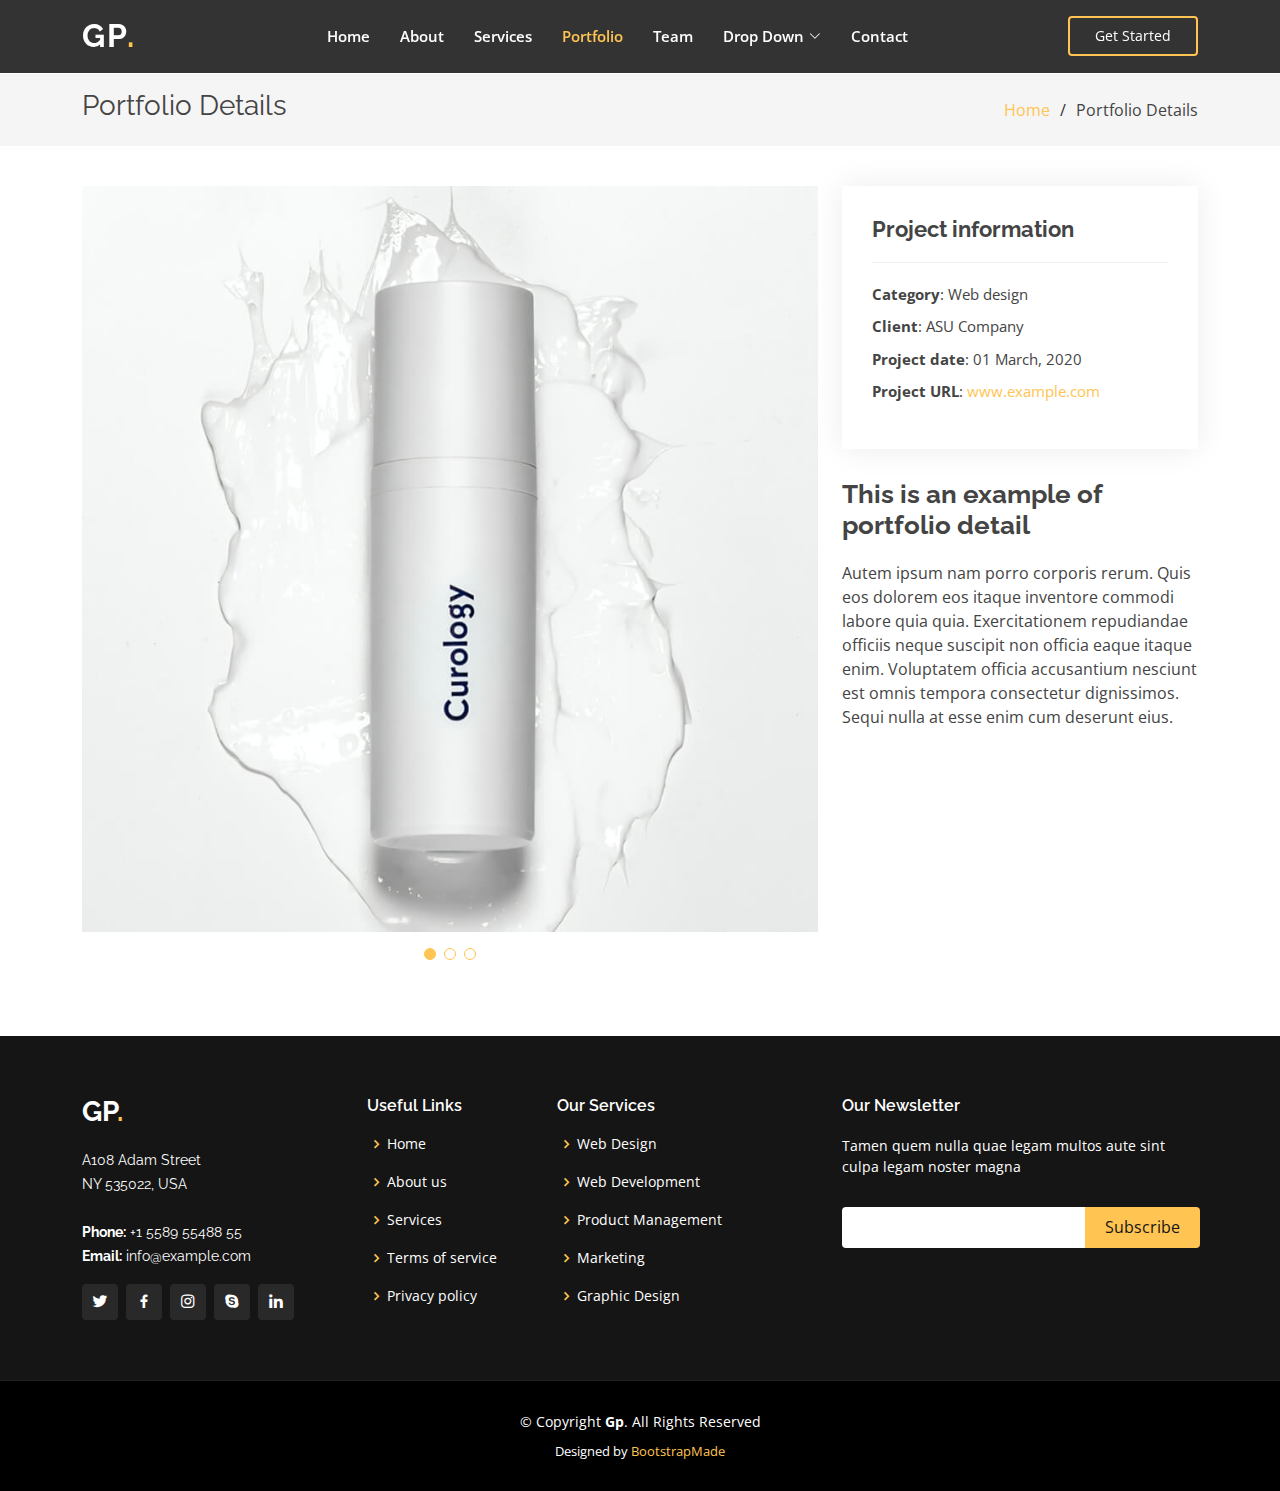
<file: Gp/portfolio-details.html>
<!DOCTYPE html>
<html lang="en">

<head>
  <meta charset="utf-8">
  <meta content="width=device-width, initial-scale=1.0" name="viewport">

  <title>Portfolio Details - Gp Bootstrap Template</title>
  <meta content="" name="description">
  <meta content="" name="keywords">

  <!-- Favicons -->
  <link href="assets/img/favicon.png" rel="icon">
  <link href="assets/img/apple-touch-icon.png" rel="apple-touch-icon">

  <!-- Google Fonts -->
  <link href="https://fonts.googleapis.com/css?family=Open+Sans:300,300i,400,400i,600,600i,700,700i|Raleway:300,300i,400,400i,500,500i,600,600i,700,700i|Poppins:300,300i,400,400i,500,500i,600,600i,700,700i" rel="stylesheet">

  <!-- Vendor CSS Files -->
  <link href="assets/vendor/aos/aos.css" rel="stylesheet">
  <link href="assets/vendor/bootstrap/css/bootstrap.min.css" rel="stylesheet">
  <link href="assets/vendor/bootstrap-icons/bootstrap-icons.css" rel="stylesheet">
  <link href="assets/vendor/boxicons/css/boxicons.min.css" rel="stylesheet">
  <link href="assets/vendor/glightbox/css/glightbox.min.css" rel="stylesheet">
  <link href="assets/vendor/remixicon/remixicon.css" rel="stylesheet">
  <link href="assets/vendor/swiper/swiper-bundle.min.css" rel="stylesheet">

  <!-- Template Main CSS File -->
  <link href="assets/css/style.css" rel="stylesheet">

  <!-- =======================================================
  * Template Name: Gp - v4.7.0
  * Template URL: https://bootstrapmade.com/gp-free-multipurpose-html-bootstrap-template/
  * Author: BootstrapMade.com
  * License: https://bootstrapmade.com/license/
  ======================================================== -->
</head>

<body>

  <!-- ======= Header ======= -->
  <header id="header" class="fixed-top header-inner-pages">
    <div class="container d-flex align-items-center justify-content-lg-between">

      <h1 class="logo me-auto me-lg-0"><a href="index.html">Gp<span>.</span></a></h1>
      <!-- Uncomment below if you prefer to use an image logo -->
      <!-- <a href="index.html" class="logo me-auto me-lg-0"><img src="assets/img/logo.png" alt="" class="img-fluid"></a>-->

      <nav id="navbar" class="navbar order-last order-lg-0">
        <ul>
          <li><a class="nav-link scrollto " href="#hero">Home</a></li>
          <li><a class="nav-link scrollto" href="#about">About</a></li>
          <li><a class="nav-link scrollto" href="#services">Services</a></li>
          <li><a class="nav-link scrollto active" href="#portfolio">Portfolio</a></li>
          <li><a class="nav-link scrollto" href="#team">Team</a></li>
          <li class="dropdown"><a href="#"><span>Drop Down</span> <i class="bi bi-chevron-down"></i></a>
            <ul>
              <li><a href="#">Drop Down 1</a></li>
              <li class="dropdown"><a href="#"><span>Deep Drop Down</span> <i class="bi bi-chevron-right"></i></a>
                <ul>
                  <li><a href="#">Deep Drop Down 1</a></li>
                  <li><a href="#">Deep Drop Down 2</a></li>
                  <li><a href="#">Deep Drop Down 3</a></li>
                  <li><a href="#">Deep Drop Down 4</a></li>
                  <li><a href="#">Deep Drop Down 5</a></li>
                </ul>
              </li>
              <li><a href="#">Drop Down 2</a></li>
              <li><a href="#">Drop Down 3</a></li>
              <li><a href="#">Drop Down 4</a></li>
            </ul>
          </li>
          <li><a class="nav-link scrollto" href="#contact">Contact</a></li>
        </ul>
        <i class="bi bi-list mobile-nav-toggle"></i>
      </nav><!-- .navbar -->

      <a href="#about" class="get-started-btn scrollto">Get Started</a>

    </div>
  </header><!-- End Header -->

  <main id="main">

    <!-- ======= Breadcrumbs ======= -->
    <section id="breadcrumbs" class="breadcrumbs">
      <div class="container">

        <div class="d-flex justify-content-between align-items-center">
          <h2>Portfolio Details</h2>
          <ol>
            <li><a href="index.html">Home</a></li>
            <li>Portfolio Details</li>
          </ol>
        </div>

      </div>
    </section><!-- End Breadcrumbs -->

    <!-- ======= Portfolio Details Section ======= -->
    <section id="portfolio-details" class="portfolio-details">
      <div class="container">

        <div class="row gy-4">

          <div class="col-lg-8">
            <div class="portfolio-details-slider swiper">
              <div class="swiper-wrapper align-items-center">

                <div class="swiper-slide">
                  <img src="assets/img/portfolio/portfolio-1.jpg" alt="">
                </div>

                <div class="swiper-slide">
                  <img src="assets/img/portfolio/portfolio-2.jpg" alt="">
                </div>

                <div class="swiper-slide">
                  <img src="assets/img/portfolio/portfolio-3.jpg" alt="">
                </div>

              </div>
              <div class="swiper-pagination"></div>
            </div>
          </div>

          <div class="col-lg-4">
            <div class="portfolio-info">
              <h3>Project information</h3>
              <ul>
                <li><strong>Category</strong>: Web design</li>
                <li><strong>Client</strong>: ASU Company</li>
                <li><strong>Project date</strong>: 01 March, 2020</li>
                <li><strong>Project URL</strong>: <a href="#">www.example.com</a></li>
              </ul>
            </div>
            <div class="portfolio-description">
              <h2>This is an example of portfolio detail</h2>
              <p>
                Autem ipsum nam porro corporis rerum. Quis eos dolorem eos itaque inventore commodi labore quia quia. Exercitationem repudiandae officiis neque suscipit non officia eaque itaque enim. Voluptatem officia accusantium nesciunt est omnis tempora consectetur dignissimos. Sequi nulla at esse enim cum deserunt eius.
              </p>
            </div>
          </div>

        </div>

      </div>
    </section><!-- End Portfolio Details Section -->

  </main><!-- End #main -->

  <!-- ======= Footer ======= -->
  <footer id="footer">
    <div class="footer-top">
      <div class="container">
        <div class="row">

          <div class="col-lg-3 col-md-6">
            <div class="footer-info">
              <h3>Gp<span>.</span></h3>
              <p>
                A108 Adam Street <br>
                NY 535022, USA<br><br>
                <strong>Phone:</strong> +1 5589 55488 55<br>
                <strong>Email:</strong> info@example.com<br>
              </p>
              <div class="social-links mt-3">
                <a href="#" class="twitter"><i class="bx bxl-twitter"></i></a>
                <a href="#" class="facebook"><i class="bx bxl-facebook"></i></a>
                <a href="#" class="instagram"><i class="bx bxl-instagram"></i></a>
                <a href="#" class="google-plus"><i class="bx bxl-skype"></i></a>
                <a href="#" class="linkedin"><i class="bx bxl-linkedin"></i></a>
              </div>
            </div>
          </div>

          <div class="col-lg-2 col-md-6 footer-links">
            <h4>Useful Links</h4>
            <ul>
              <li><i class="bx bx-chevron-right"></i> <a href="#">Home</a></li>
              <li><i class="bx bx-chevron-right"></i> <a href="#">About us</a></li>
              <li><i class="bx bx-chevron-right"></i> <a href="#">Services</a></li>
              <li><i class="bx bx-chevron-right"></i> <a href="#">Terms of service</a></li>
              <li><i class="bx bx-chevron-right"></i> <a href="#">Privacy policy</a></li>
            </ul>
          </div>

          <div class="col-lg-3 col-md-6 footer-links">
            <h4>Our Services</h4>
            <ul>
              <li><i class="bx bx-chevron-right"></i> <a href="#">Web Design</a></li>
              <li><i class="bx bx-chevron-right"></i> <a href="#">Web Development</a></li>
              <li><i class="bx bx-chevron-right"></i> <a href="#">Product Management</a></li>
              <li><i class="bx bx-chevron-right"></i> <a href="#">Marketing</a></li>
              <li><i class="bx bx-chevron-right"></i> <a href="#">Graphic Design</a></li>
            </ul>
          </div>

          <div class="col-lg-4 col-md-6 footer-newsletter">
            <h4>Our Newsletter</h4>
            <p>Tamen quem nulla quae legam multos aute sint culpa legam noster magna</p>
            <form action="" method="post">
              <input type="email" name="email"><input type="submit" value="Subscribe">
            </form>

          </div>

        </div>
      </div>
    </div>

    <div class="container">
      <div class="copyright">
        &copy; Copyright <strong><span>Gp</span></strong>. All Rights Reserved
      </div>
      <div class="credits">
        <!-- All the links in the footer should remain intact. -->
        <!-- You can delete the links only if you purchased the pro version. -->
        <!-- Licensing information: https://bootstrapmade.com/license/ -->
        <!-- Purchase the pro version with working PHP/AJAX contact form: https://bootstrapmade.com/gp-free-multipurpose-html-bootstrap-template/ -->
        Designed by <a href="https://bootstrapmade.com/">BootstrapMade</a>
      </div>
    </div>
  </footer><!-- End Footer -->

  <div id="preloader"></div>
  <a href="#" class="back-to-top d-flex align-items-center justify-content-center"><i class="bi bi-arrow-up-short"></i></a>

  <!-- Vendor JS Files -->
  <script src="assets/vendor/purecounter/purecounter.js"></script>
  <script src="assets/vendor/aos/aos.js"></script>
  <script src="assets/vendor/bootstrap/js/bootstrap.bundle.min.js"></script>
  <script src="assets/vendor/glightbox/js/glightbox.min.js"></script>
  <script src="assets/vendor/isotope-layout/isotope.pkgd.min.js"></script>
  <script src="assets/vendor/swiper/swiper-bundle.min.js"></script>
  <script src="assets/vendor/php-email-form/validate.js"></script>

  <!-- Template Main JS File -->
  <script src="assets/js/main.js"></script>

</body>

</html>
</file>
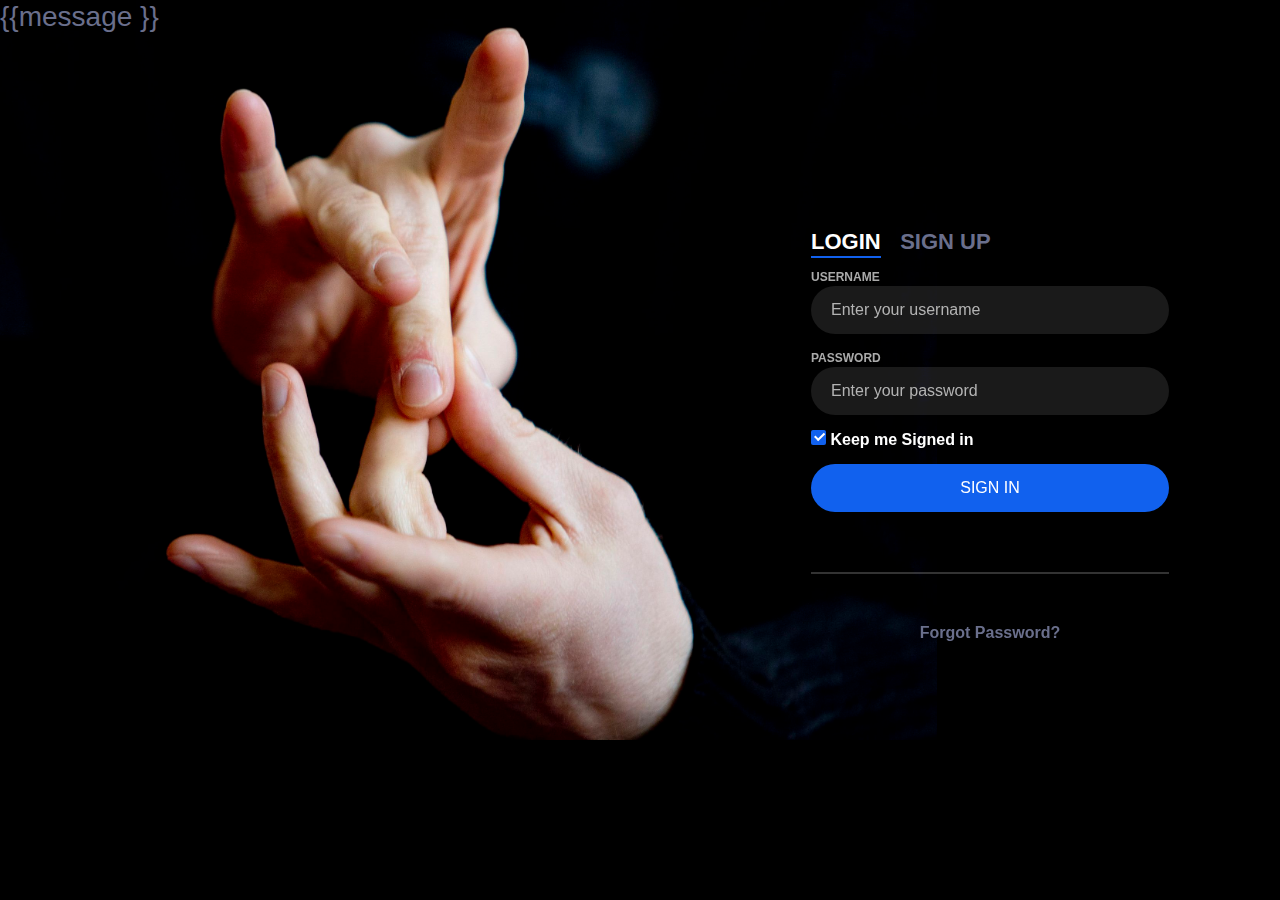
<file: templates/login.html>
<!DOCTYPE html>
<html lang="en">
  <head>
    <meta charset="UTF-8" />
    <meta http-equiv="X-UA-Compatible" content="IE=edge" />
    <meta name="viewport" content="width=device-width, initial-scale=1.0" />
    <title>Login</title>
    <link
      href="../static/assets/vendor/bootstrap/css/bootstrap.min.css"
      rel="stylesheet"
    />
    <link
      href="../static/assets/vendor/bootstrap-icons/bootstrap-icons.css"
      rel="stylesheet"
    />
    <link href="../static/assets/css/style.css" rel="stylesheet" />
    <link href="../static/assets/css/login.css" rel="stylesheet" />
  </head>
  <body
    class="img img-fluid js-fullheight"
    style="
      background-image: url('../static/assets/img/hand.jpg');
      background-position: -50px 0px;
      background-color: black;
      height: 740px;
    "
  >
  <h3> {{message }}</h3>
    <section style="padding-top: 100px">
      <div class="container">
        <div class="row">
          <div class="col-lg-6"></div>
          <div class="col-md-6 mx-auto p-0">
            <div class="card">
              <div class="login-box">
                <div class="login-snip">
                  <input
                    id="tab-1"
                    type="radio"
                    name="tab"
                    class="sign-in"
                    checked
                  /><label for="tab-1" class="tab">Login</label>
                  <input
                    id="tab-2"
                    type="radio"
                    name="tab"
                    class="sign-up"
                  /><label for="tab-2" class="tab">Sign Up</label>
                  <div class="login-space">
                    <form name="f2" method="post" action="/login">
                        <div class="login">
                          <div class="group">
                            <label for="user" class="label">Username</label>
                            <input
                              id="user"
                              type="text"
                              class="input"
                              name="user"
                              placeholder="Enter your username"
                            />
                          </div>
                          <div class="group">
                            <label for="pass" class="label">Password</label>
                            <input
                              id="pass"
                              type="password"
                              class="input"
                              name="pwd"
                              data-type="password"
                              placeholder="Enter your password"
                            />
                          </div>
                          <div class="group">
                            <input
                              id="check"
                              type="checkbox"
                              class="check"
                              checked
                            />
                            <label for="check"
                              ><span class="icon"></span> Keep me Signed in</label
                            >
                          </div>
                          <div class="group">
                            <input type="submit" class="button" value="Sign In" />
                          </div>
                          <div class="hr"></div>
                          <div class="foot"><a href="#">Forgot Password?</a></div>
                        </div>
                  </form>
                    <div class="sign-up-form">
                      <form name="f3" method="post" action="/signup">
                      <div class="group">
                        <label for="user" class="label">Username</label>
                        <input
                          id="user"
                          type="text"
                          class="input"
                          name="user"
                          placeholder="Create your Username"
                        />
                      </div>
                      <div class="group">
                        <label for="pwd" class="label">Password</label>
                        <input
                          id="pass"
                          type="password"
                          class="input"
                          name="pwd"
                          data-type="password"
                          placeholder="Create your password"
                        />
                      </div>
                      <div class="group">
                        <label for="pass" class="label">Repeat Password</label>
                        <input
                          id="pass"
                          type="password"
                          class="input"
                          data-type="password"
                          name="rpwd"
                          placeholder="Repeat your password"
                        />
                      </div>
                      <div class="group">
                        <label for="pass" class="label">Email Address</label>
                        <input
                          id="pass"
                          type="text"
                          class="input"
                          name="email"
                          placeholder="Enter your email address"
                        />
                      </div>
                      <div class="group">
                        <input type="submit" class="button" value="Sign Up" />
                      </div>
                      <div class="hr"></div>
                      <div class="foot">
                        <label for="tab-1">Already Member?</label>
                      </div>
                    </form>
                    </div>
                  </div>
                </div>
              </div>
            </div>
          </div>
        </div>
      </div>
    </section>
  </body>
</html>
</file>
<file: Gp/assets/css/login.css>
body {
  margin: 0;
  color: #6a6f8c;
  font: 600 16px/18px "Open Sans", sans-serif;
}
.img {
  background-size:contain;
  background-repeat: no-repeat;
}
.login-box {
  background-color: black;
  width: 100%;
  margin: auto;
  max-width: 525px;
  min-height: 670px;
  position: relative;
}

.login-snip {
  background-color: black;
  width: 100%;
  height: 100%;
  position: absolute;
  padding: 90px 70px 50px 70px;
}

.login-snip .login,
.login-snip .sign-up-form {
  top: 0;
  left: 0;
  right: 0;
  bottom: 0;
  position: absolute;
  transform: rotateY(180deg);
  backface-visibility: hidden;
  transition: all 0.4s linear;
}

.login-snip .sign-in,
.login-snip .sign-up,
.login-space .group .check {
  display: none;
}

.login-snip .tab,
.login-space .group .label,
.login-space .group .button {
  text-transform: uppercase;
}

.login-snip .tab {
  font-size: 22px;
  margin-right: 15px;
  padding-bottom: 5px;
  margin: 0 15px 10px 0;
  display: inline-block;
  border-bottom: 2px solid transparent;
}

.login-snip .sign-in:checked + .tab,
.login-snip .sign-up:checked + .tab {
  color: #fff;
  border-color: #1161ee;
}

.login-space {
  min-height: 345px;
  position: relative;
  perspective: 1000px;
  transform-style: preserve-3d;
}

.login-space .group {
  margin-bottom: 15px;
}

.login-space .group .label,
.login-space .group .input,
.login-space .group .button {
  width: 100%;
  color: #fff;
  display: block;
}

.login-space .group .input,
.login-space .group .button {
  border: none;
  padding: 15px 20px;
  border-radius: 25px;
  background: rgba(255, 255, 255, 0.1);
}

.login-space .group input[data-type="password"] {
  text-security: circle;
  -webkit-text-security: circle;
}

.login-space .group .label {
  color: #aaa;
  font-size: 12px;
}

.login-space .group .button {
  background: #1161ee;
}

.login-space .group label .icon {
  width: 15px;
  height: 15px;
  border-radius: 2px;
  position: relative;
  display: inline-block;
  background: rgba(255, 255, 255, 0.1);
}

.login-space .group label .icon:before,
.login-space .group label .icon:after {
  content: "";
  width: 10px;
  height: 2px;
  background: #fff;
  position: absolute;
  transition: all 0.2s ease-in-out 0s;
}

.login-space .group label .icon:before {
  left: 3px;
  width: 5px;
  bottom: 6px;
  transform: scale(0) rotate(0);
}

.login-space .group label .icon:after {
  top: 6px;
  right: 0;
  transform: scale(0) rotate(0);
}

.login-space .group .check:checked + label {
  color: #fff;
}

.login-space .group .check:checked + label .icon {
  background: #1161ee;
}

.login-space .group .check:checked + label .icon:before {
  transform: scale(1) rotate(45deg);
}

.login-space .group .check:checked + label .icon:after {
  transform: scale(1) rotate(-45deg);
}

.login-snip .sign-in:checked + .tab + .sign-up + .tab + .login-space .login {
  transform: rotate(0);
}

.login-snip .sign-up:checked + .tab + .login-space .sign-up-form {
  transform: rotate(0);
}

*,
:after,
:before {
  box-sizing: border-box;
}

.clearfix:after,
.clearfix:before {
  content: "";
  display: table;
}

.clearfix:after {
  clear: both;
  display: block;
}

a {
  color: inherit;
  text-decoration: none;
}

.hr {
  height: 2px;
  margin: 60px 0 50px 0;
  background: rgba(255, 255, 255, 0.2);
}

.foot {
  text-align: center;
}

.card {
  width: 500px;
  left: 100px;
  background-color: black;
}

::placeholder {
  color: #b3b3b3;
}
</file>
<file: static/assets/css/login.css>
body {
  margin: 0;
  color: #6a6f8c;
  font: 600 16px/18px "Open Sans", sans-serif;
}
.img {
  background-size:contain;
  background-repeat: no-repeat;
  
}
.login-box {
  background-color: transparent;
  width: 100%;
  margin: auto;
  max-width: 525px;
  min-height: 670px;
  position: relative;
}

.login-snip {
  background-color: transparent;
  width: 100%;
  height: 100%;
  position: absolute;
  padding: 90px 70px 50px 70px;
}

.login-snip .login,
.login-snip .sign-up-form {
  top: 0;
  left: 0;
  right: 0;
  bottom: 0;
  position: absolute;
  transform: rotateY(180deg);
  backface-visibility: hidden;
  transition: all 0.4s linear;
}

.login-snip .sign-in,
.login-snip .sign-up,
.login-space .group .check {
  display: none;
}

.login-snip .tab,
.login-space .group .label,
.login-space .group .button {
  text-transform: uppercase;
}

.login-snip .tab {
  font-size: 22px;
  margin-right: 15px;
  padding-bottom: 5px;
  margin: 0 15px 10px 0;
  display: inline-block;
  border-bottom: 2px solid transparent;
}

.login-snip .sign-in:checked + .tab,
.login-snip .sign-up:checked + .tab {
  color: #fff;
  border-color: #1161ee;
}

.login-space {
  min-height: 345px;
  position: relative;
  perspective: 1000px;
  transform-style: preserve-3d;
}

.login-space .group {
  margin-bottom: 15px;
}

.login-space .group .label,
.login-space .group .input,
.login-space .group .button {
  width: 100%;
  color: #fff;
  display: block;
}

.login-space .group .input,
.login-space .group .button {
  border: none;
  padding: 15px 20px;
  border-radius: 25px;
  background: rgba(255, 255, 255, 0.1);
}

.login-space .group input[data-type="password"] {
  text-security: circle;
  -webkit-text-security: circle;
}

.login-space .group .label {
  color: #aaa;
  font-size: 12px;
}

.login-space .group .button {
  background: #1161ee;
}

.login-space .group label .icon {
  width: 15px;
  height: 15px;
  border-radius: 2px;
  position: relative;
  display: inline-block;
  background: rgba(255, 255, 255, 0.1);
}

.login-space .group label .icon:before,
.login-space .group label .icon:after {
  content: "";
  width: 10px;
  height: 2px;
  background: #fff;
  position: absolute;
  transition: all 0.2s ease-in-out 0s;
}

.login-space .group label .icon:before {
  left: 3px;
  width: 5px;
  bottom: 6px;
  transform: scale(0) rotate(0);
}

.login-space .group label .icon:after {
  top: 6px;
  right: 0;
  transform: scale(0) rotate(0);
}

.login-space .group .check:checked + label {
  color: #fff;
}

.login-space .group .check:checked + label .icon {
  background: #1161ee;
}

.login-space .group .check:checked + label .icon:before {
  transform: scale(1) rotate(45deg);
}

.login-space .group .check:checked + label .icon:after {
  transform: scale(1) rotate(-45deg);
}

.login-snip .sign-in:checked + .tab + .sign-up + .tab + .login-space .login {
  transform: rotate(0);
}

.login-snip .sign-up:checked + .tab + .login-space .sign-up-form {
  transform: rotate(0);
}

*,
:after,
:before {
  box-sizing: border-box;
}

.clearfix:after,
.clearfix:before {
  content: "";
  display: table;
}

.clearfix:after {
  clear: both;
  display: block;
}

a {
  color: inherit;
  text-decoration: none;
}

.hr {
  height: 2px;
  margin: 60px 0 50px 0;
  background: rgba(255, 255, 255, 0.2);
}

.foot {
  text-align: center;
}

.card {
  width: 500px;
  left: 100px;
  background-color: transparent;
}

::placeholder {
  color: #b3b3b3;
}
</file>
<file: Gp/assets/css/style.css>
/**
* Template Name: Gp - v4.7.0
* Template URL: https://bootstrapmade.com/gp-free-multipurpose-html-bootstrap-template/
* Author: BootstrapMade.com
* License: https://bootstrapmade.com/license/
*/

/*--------------------------------------------------------------
# General
--------------------------------------------------------------*/
body {
  font-family: "Open Sans", sans-serif;
  color: #444444;
}

a {
  color: #ffc451;
  text-decoration: none;
}

a:hover {
  color: #ffd584;
  text-decoration: none;
}

h1, h2, h3, h4, h5, h6 {
  font-family: "Raleway", sans-serif;
}

/*--------------------------------------------------------------
# Back to top button
--------------------------------------------------------------*/
.back-to-top {
  position: fixed;
  visibility: hidden;
  opacity: 0;
  right: 15px;
  bottom: 15px;
  z-index: 996;
  background: #ffc451;
  width: 40px;
  height: 40px;
  border-radius: 4px;
  transition: all 0.4s;
}
.back-to-top i {
  font-size: 28px;
  color: #151515;
  line-height: 0;
}
.back-to-top:hover {
  background: #151515;
}
.back-to-top:hover i {
  color: #ffc451;
}
.back-to-top.active {
  visibility: visible;
  opacity: 1;
}

/*--------------------------------------------------------------
# Preloader
--------------------------------------------------------------*/
#preloader {
  position: fixed;
  top: 0;
  left: 0;
  right: 0;
  bottom: 0;
  z-index: 9999;
  overflow: hidden;
  background: #151515;
}

#preloader:before {
  content: "";
  position: fixed;
  top: calc(50% - 0px);
  left: calc(50% - 30px);
  border: 6px solid #ffc451;
  border-top-color: #151515;
  border-bottom-color: #151515;
  border-radius: 50%;
  width: 60px;
  height: 60px;
  -webkit-animation: animate-preloader 1s linear infinite;
  animation: animate-preloader 1s linear infinite;
}

@-webkit-keyframes animate-preloader {
  0% {
    transform: rotate(0deg);
  }
  100% {
    transform: rotate(360deg);
  }
}

@keyframes animate-preloader {
  0% {
    transform: rotate(0deg);
  }
  100% {
    transform: rotate(360deg);
  }
}
/*--------------------------------------------------------------
# Disable aos animation delay on mobile devices
--------------------------------------------------------------*/
@media screen and (max-width: 768px) {
  [data-aos-delay] {
    transition-delay: 0 !important;
  }
}
/*--------------------------------------------------------------
# Header
--------------------------------------------------------------*/
#header {
  transition: all 0.5s;
  z-index: 997;
  padding: 15px 0;
}
#header.header-scrolled, #header.header-inner-pages {
  background: rgba(0, 0, 0, 0.8);
}
#header .logo {
  font-size: 32px;
  margin: 0;
  padding: 0;
  line-height: 1;
  font-weight: 700;
  letter-spacing: 2px;
  text-transform: uppercase;
}
#header .logo a {
  color: #fff;
}
#header .logo a span {
  color: #ffc451;
}
#header .logo img {
  max-height: 40px;
}

/*--------------------------------------------------------------
#  Get Startet Button
--------------------------------------------------------------*/
.get-started-btn {
  color: #fff;
  border-radius: 4px;
  padding: 7px 25px 8px 25px;
  white-space: nowrap;
  transition: 0.3s;
  font-size: 14px;
  display: inline-block;
  border: 2px solid #ffc451;
}
.get-started-btn:hover {
  background: #ffbb38;
  color: #343a40;
}
@media (max-width: 992px) {
  .get-started-btn {
    padding: 7px 20px 8px 20px;
    margin-right: 15px;
  }
}

/*--------------------------------------------------------------
# Navigation Menu
--------------------------------------------------------------*/
/**
* Desktop Navigation 
*/
.navbar {
  padding: 0;
}
.navbar ul {
  margin: 0;
  padding: 0;
  display: flex;
  list-style: none;
  align-items: center;
}
.navbar li {
  position: relative;
}
.navbar a, .navbar a:focus {
  display: flex;
  align-items: center;
  justify-content: space-between;
  padding: 10px 0 10px 30px;
  font-size: 15px;
  font-weight: 600;
  color: #fff;
  white-space: nowrap;
  transition: 0.3s;
}
.navbar a i, .navbar a:focus i {
  font-size: 12px;
  line-height: 0;
  margin-left: 5px;
}
.navbar a:hover, .navbar .active, .navbar .active:focus, .navbar li:hover > a {
  color: #ffc451;
}
.navbar .dropdown ul {
  display: block;
  position: absolute;
  left: 14px;
  top: calc(100% + 30px);
  margin: 0;
  padding: 10px 0;
  z-index: 99;
  opacity: 0;
  visibility: hidden;
  background: #fff;
  box-shadow: 0px 0px 30px rgba(127, 137, 161, 0.25);
  transition: 0.3s;
}
.navbar .dropdown ul li {
  min-width: 200px;
}
.navbar .dropdown ul a {
  padding: 10px 20px;
  font-size: 14px;
  text-transform: none;
  color: #151515;
  font-weight: 400;
}
.navbar .dropdown ul a i {
  font-size: 12px;
}
.navbar .dropdown ul a:hover, .navbar .dropdown ul .active:hover, .navbar .dropdown ul li:hover > a {
  background-color: #ffc451;
}
.navbar .dropdown:hover > ul {
  opacity: 1;
  top: 100%;
  visibility: visible;
}
.navbar .dropdown .dropdown ul {
  top: 0;
  left: calc(100% - 30px);
  visibility: hidden;
}
.navbar .dropdown .dropdown:hover > ul {
  opacity: 1;
  top: 0;
  left: 100%;
  visibility: visible;
}
@media (max-width: 1366px) {
  .navbar .dropdown .dropdown ul {
    left: -90%;
  }
  .navbar .dropdown .dropdown:hover > ul {
    left: -100%;
  }
}

/**
* Mobile Navigation 
*/
.mobile-nav-toggle {
  color: #fff;
  font-size: 28px;
  cursor: pointer;
  display: none;
  line-height: 0;
  transition: 0.5s;
}

@media (max-width: 991px) {
  .mobile-nav-toggle {
    display: block;
  }

  .navbar ul {
    display: none;
  }
}
.navbar-mobile {
  position: fixed;
  overflow: hidden;
  top: 0;
  right: 0;
  left: 0;
  bottom: 0;
  background: rgba(0, 0, 0, 0.9);
  transition: 0.3s;
  z-index: 999;
}
.navbar-mobile .mobile-nav-toggle {
  position: absolute;
  top: 15px;
  right: 15px;
}
.navbar-mobile ul {
  display: block;
  position: absolute;
  top: 55px;
  right: 15px;
  bottom: 15px;
  left: 15px;
  padding: 10px 0;
  background-color: #fff;
  overflow-y: auto;
  transition: 0.3s;
}
.navbar-mobile a, .navbar-mobile a:focus {
  padding: 10px 20px;
  font-size: 15px;
  color: #151515;
}
.navbar-mobile a:hover, .navbar-mobile .active, .navbar-mobile li:hover > a {
  color: #151515;
  background-color: #ffc451;
}
.navbar-mobile .getstarted, .navbar-mobile .getstarted:focus {
  margin: 15px;
}
.navbar-mobile .dropdown ul {
  position: static;
  display: none;
  margin: 10px 20px;
  padding: 10px 0;
  z-index: 99;
  opacity: 1;
  visibility: visible;
  background: #fff;
  box-shadow: 0px 0px 30px rgba(127, 137, 161, 0.25);
}
.navbar-mobile .dropdown ul li {
  min-width: 200px;
}
.navbar-mobile .dropdown ul a {
  padding: 10px 20px;
  color: #151515;
}
.navbar-mobile .dropdown ul a i {
  font-size: 12px;
}
.navbar-mobile .dropdown ul a:hover, .navbar-mobile .dropdown ul .active:hover, .navbar-mobile .dropdown ul li:hover > a {
  background-color: #ffc451;
}
.navbar-mobile .dropdown > .dropdown-active {
  display: block;
}

/*--------------------------------------------------------------
# Hero Section
--------------------------------------------------------------*/
#hero {
  width: 100%;
  height: 100vh;
  background: url("../img/1.jpeg") top center;
  background-size: cover;
  position: relative;
}
#hero:before {
  content: "";
  background: rgba(0, 0, 0, 0.6);
  position: absolute;
  bottom: 0;
  top: 0;
  left: 0;
  right: 0;
}
#hero .container {
  position: relative;
  padding-top: 74px;
  text-align: center;
}
#hero h1 {
  margin: 0;
  font-size: 56px;
  font-weight: 700;
  line-height: 64px;
  color: #fff;
  font-family: "Poppins", sans-serif;
}
#hero h1 span {
  color: #ffc451;
}
#hero h2 {
  color: rgba(255, 255, 255, 0.9);
  margin: 10px 0 0 0;
  font-size: 24px;
}
#hero .icon-box {
  padding: 30px 20px;
  transition: ease-in-out 0.3s;
  border: 1px solid rgba(255, 255, 255, 0.3);
  height: 100%;
  text-align: center;
}
#hero .icon-box i {
  font-size: 32px;
  line-height: 1;
  color: #ffc451;
}
#hero .icon-box h3 {
  font-weight: 700;
  margin: 10px 0 0 0;
  padding: 0;
  line-height: 1;
  font-size: 20px;
  line-height: 26px;
}
#hero .icon-box h3 a {
  color: #fff;
  transition: ease-in-out 0.3s;
}
#hero .icon-box h3 a:hover {
  color: #ffc451;
}
#hero .icon-box:hover {
  border-color: #ffc451;
}
@media (min-width: 1024px) {
  #hero {
    background-attachment: fixed;
  }
}
@media (max-width: 768px) {
  #hero {
    height: auto;
  }
  #hero h1 {
    font-size: 28px;
    line-height: 36px;
  }
  #hero h2 {
    font-size: 20px;
    line-height: 24px;
  }
}

/*--------------------------------------------------------------
# Sections General
--------------------------------------------------------------*/
section {
  padding: 60px 0;
  overflow: hidden;
}

.section-title {
  padding-bottom: 40px;
}
.section-title h2 {
  font-size: 14px;
  font-weight: 500;
  padding: 0;
  line-height: 1px;
  margin: 0 0 5px 0;
  letter-spacing: 2px;
  text-transform: uppercase;
  color: #aaaaaa;
  font-family: "Poppins", sans-serif;
}
.section-title h2::after {
  content: "";
  width: 120px;
  height: 1px;
  display: inline-block;
  background: #ffde9e;
  margin: 4px 10px;
}
.section-title p {
  margin: 0;
  margin: 0;
  font-size: 36px;
  font-weight: 700;
  text-transform: uppercase;
  font-family: "Poppins", sans-serif;
  color: #151515;
}

/*--------------------------------------------------------------
# About
--------------------------------------------------------------*/
.about .content h3 {
  font-weight: 700;
  font-size: 28px;
  font-family: "Poppins", sans-serif;
}
.about .content ul {
  list-style: none;
  padding: 0;
}
.about .content ul li {
  padding: 0 0 8px 26px;
  position: relative;
}
.about .content ul i {
  position: absolute;
  font-size: 20px;
  left: 0;
  top: -3px;
  color: #ffc451;
}
.about .content p:last-child {
  margin-bottom: 0;
}

/*--------------------------------------------------------------
# Clients
--------------------------------------------------------------*/
.clients {
  padding-top: 20px;
}
.clients .swiper-slide img {
  opacity: 0.5;
  transition: 0.3s;
  filter: grayscale(100);
}
.clients .swiper-slide img:hover {
  filter: none;
  opacity: 1;
}
.clients .swiper-pagination {
  margin-top: 20px;
  position: relative;
}
.clients .swiper-pagination .swiper-pagination-bullet {
  width: 12px;
  height: 12px;
  background-color: #fff;
  opacity: 1;
  background-color: #ddd;
}
.clients .swiper-pagination .swiper-pagination-bullet-active {
  background-color: #ffc451;
}

/*--------------------------------------------------------------
# Features
--------------------------------------------------------------*/
.features {
  padding-top: 20px;
}
.features .icon-box {
  padding-left: 15px;
}
.features .icon-box h4 {
  font-size: 20px;
  font-weight: 700;
  margin: 5px 0 10px 60px;
}
.features .icon-box i {
  font-size: 48px;
  float: left;
  color: #ffc451;
}
.features .icon-box p {
  font-size: 15px;
  color: #848484;
  margin-left: 60px;
}
.features .image {
  background-position: center center;
  background-repeat: no-repeat;
  background-size: cover;
  min-height: 400px;
}

/*--------------------------------------------------------------
# Services
--------------------------------------------------------------*/
.services .icon-box {
  text-align: center;
  border: 1px solid #ebebeb;
  padding: 80px 20px;
  transition: all ease-in-out 0.3s;
  background: #fff;
}
.services .icon-box .icon {
  margin: 0 auto;
  width: 64px;
  height: 64px;
  background: #ffc451;
  border-radius: 4px;
  display: flex;
  align-items: center;
  justify-content: center;
  margin-bottom: 20px;
  transition: 0.3s;
}
.services .icon-box .icon i {
  color: #151515;
  font-size: 28px;
  transition: ease-in-out 0.3s;
}
.services .icon-box h4 {
  font-weight: 700;
  margin-bottom: 15px;
  font-size: 24px;
}
.services .icon-box h4 a {
  color: #151515;
  transition: ease-in-out 0.3s;
}
.services .icon-box h4 a:hover {
  color: #ffc451;
}
.services .icon-box p {
  line-height: 24px;
  font-size: 14px;
  margin-bottom: 0;
}
.services .icon-box:hover {
  border-color: #fff;
  box-shadow: 0px 0 25px 0 rgba(0, 0, 0, 0.1);
  transform: translateY(-10px);
}

/*--------------------------------------------------------------
# Cta
--------------------------------------------------------------*/
.cta {
  background: linear-gradient(rgba(2, 2, 2, 0.5), rgba(0, 0, 0, 0.5)), url("../img/cta-bg.jpg") fixed center center;
  background-size: cover;
  padding: 60px 0;
}
.cta h3 {
  color: #fff;
  font-size: 28px;
  font-weight: 700;
}
.cta p {
  color: #fff;
}
.cta .cta-btn {
  font-family: "Raleway", sans-serif;
  font-weight: 600;
  font-size: 16px;
  letter-spacing: 1px;
  display: inline-block;
  padding: 8px 28px;
  border-radius: 4px;
  transition: 0.5s;
  margin-top: 10px;
  border: 2px solid #fff;
  color: #fff;
}
.cta .cta-btn:hover {
  background: #ffc451;
  border-color: #ffc451;
  color: #151515;
}

/*--------------------------------------------------------------
# Portfolio
--------------------------------------------------------------*/
.portfolio .portfolio-item {
  margin-bottom: 30px;
}
.portfolio #portfolio-flters {
  padding: 0;
  margin: 0 auto 20px auto;
  list-style: none;
  text-align: center;
}
.portfolio #portfolio-flters li {
  cursor: pointer;
  display: inline-block;
  padding: 8px 15px 10px 15px;
  font-size: 14px;
  font-weight: 600;
  line-height: 1;
  text-transform: uppercase;
  color: #444444;
  margin-bottom: 5px;
  transition: all 0.3s ease-in-out;
  border-radius: 3px;
}
.portfolio #portfolio-flters li:hover, .portfolio #portfolio-flters li.filter-active {
  color: #151515;
  background: #ffc451;
}
.portfolio #portfolio-flters li:last-child {
  margin-right: 0;
}
.portfolio .portfolio-wrap {
  transition: 0.3s;
  position: relative;
  overflow: hidden;
  z-index: 1;
  background: rgba(21, 21, 21, 0.6);
}
.portfolio .portfolio-wrap::before {
  content: "";
  background: rgba(21, 21, 21, 0.6);
  position: absolute;
  left: 0;
  right: 0;
  top: 0;
  bottom: 0;
  transition: all ease-in-out 0.3s;
  z-index: 2;
  opacity: 0;
}
.portfolio .portfolio-wrap img {
  transition: all ease-in-out 0.3s;
}
.portfolio .portfolio-wrap .portfolio-info {
  opacity: 0;
  position: absolute;
  top: 0;
  left: 0;
  right: 0;
  bottom: 0;
  z-index: 3;
  transition: all ease-in-out 0.3s;
  display: flex;
  flex-direction: column;
  justify-content: flex-end;
  align-items: flex-start;
  padding: 20px;
}
.portfolio .portfolio-wrap .portfolio-info h4 {
  font-size: 20px;
  color: #fff;
  font-weight: 600;
}
.portfolio .portfolio-wrap .portfolio-info p {
  color: rgba(255, 255, 255, 0.7);
  font-size: 14px;
  text-transform: uppercase;
  padding: 0;
  margin: 0;
  font-style: italic;
}
.portfolio .portfolio-wrap .portfolio-links {
  text-align: center;
  z-index: 4;
}
.portfolio .portfolio-wrap .portfolio-links a {
  color: #fff;
  margin: 0 5px 0 0;
  font-size: 28px;
  display: inline-block;
  transition: 0.3s;
}
.portfolio .portfolio-wrap .portfolio-links a:hover {
  color: #ffc451;
}
.portfolio .portfolio-wrap:hover::before {
  opacity: 1;
}
.portfolio .portfolio-wrap:hover img {
  transform: scale(1.2);
}
.portfolio .portfolio-wrap:hover .portfolio-info {
  opacity: 1;
}

/*--------------------------------------------------------------
# Portfolio Details
--------------------------------------------------------------*/
.portfolio-details {
  padding-top: 40px;
}
.portfolio-details .portfolio-details-slider img {
  width: 100%;
}
.portfolio-details .portfolio-details-slider .swiper-pagination {
  margin-top: 20px;
  position: relative;
}
.portfolio-details .portfolio-details-slider .swiper-pagination .swiper-pagination-bullet {
  width: 12px;
  height: 12px;
  background-color: #fff;
  opacity: 1;
  border: 1px solid #ffc451;
}
.portfolio-details .portfolio-details-slider .swiper-pagination .swiper-pagination-bullet-active {
  background-color: #ffc451;
}
.portfolio-details .portfolio-info {
  padding: 30px;
  box-shadow: 0px 0 30px rgba(21, 21, 21, 0.08);
}
.portfolio-details .portfolio-info h3 {
  font-size: 22px;
  font-weight: 700;
  margin-bottom: 20px;
  padding-bottom: 20px;
  border-bottom: 1px solid #eee;
}
.portfolio-details .portfolio-info ul {
  list-style: none;
  padding: 0;
  font-size: 15px;
}
.portfolio-details .portfolio-info ul li + li {
  margin-top: 10px;
}
.portfolio-details .portfolio-description {
  padding-top: 30px;
}
.portfolio-details .portfolio-description h2 {
  font-size: 26px;
  font-weight: 700;
  margin-bottom: 20px;
}
.portfolio-details .portfolio-description p {
  padding: 0;
}

/*--------------------------------------------------------------
# Counts
--------------------------------------------------------------*/
.counts .content {
  padding: 30px 0;
}
.counts .content h3 {
  font-weight: 700;
  font-size: 34px;
  color: #151515;
}
.counts .content p {
  margin-bottom: 0;
}
.counts .content .count-box {
  padding: 20px 0;
  width: 100%;
}
.counts .content .count-box i {
  display: block;
  font-size: 36px;
  color: #ffc451;
  float: left;
}
.counts .content .count-box span {
  font-size: 36px;
  line-height: 30px;
  display: block;
  font-weight: 700;
  color: #151515;
  margin-left: 50px;
}
.counts .content .count-box p {
  padding: 15px 0 0 0;
  margin: 0 0 0 50px;
  font-family: "Raleway", sans-serif;
  font-size: 14px;
  color: #3b3b3b;
}
.counts .content .count-box a {
  font-weight: 600;
  display: block;
  margin-top: 20px;
  color: #3b3b3b;
  font-size: 15px;
  font-family: "Poppins", sans-serif;
  transition: ease-in-out 0.3s;
}
.counts .content .count-box a:hover {
  color: #626262;
}
.counts .image {
  background: url("../img/counts-img.jpg") center center no-repeat;
  background-size: cover;
  min-height: 400px;
}
@media (max-width: 991px) {
  .counts .image {
    text-align: center;
  }
  .counts .image img {
    max-width: 80%;
  }
}
@media (max-width: 667px) {
  .counts .image img {
    max-width: 100%;
  }
}

/*--------------------------------------------------------------
# Testimonials
--------------------------------------------------------------*/
.testimonials {
  padding: 80px 0;
  background: url("../img/testimonials-bg.jpg") no-repeat;
  background-position: center center;
  background-size: cover;
  position: relative;
}
.testimonials::before {
  content: "";
  position: absolute;
  left: 0;
  right: 0;
  top: 0;
  bottom: 0;
  background: rgba(0, 0, 0, 0.7);
}
.testimonials .section-header {
  margin-bottom: 40px;
}
.testimonials .testimonials-carousel, .testimonials .testimonials-slider {
  overflow: hidden;
}
.testimonials .testimonial-item {
  text-align: center;
  color: #fff;
}
.testimonials .testimonial-item .testimonial-img {
  width: 100px;
  border-radius: 50%;
  border: 6px solid rgba(255, 255, 255, 0.15);
  margin: 0 auto;
}
.testimonials .testimonial-item h3 {
  font-size: 20px;
  font-weight: bold;
  margin: 10px 0 5px 0;
  color: #fff;
}
.testimonials .testimonial-item h4 {
  font-size: 14px;
  color: #ddd;
  margin: 0 0 15px 0;
}
.testimonials .testimonial-item .quote-icon-left, .testimonials .testimonial-item .quote-icon-right {
  color: rgba(255, 255, 255, 0.6);
  font-size: 26px;
}
.testimonials .testimonial-item .quote-icon-left {
  display: inline-block;
  left: -5px;
  position: relative;
}
.testimonials .testimonial-item .quote-icon-right {
  display: inline-block;
  right: -5px;
  position: relative;
  top: 10px;
}
.testimonials .testimonial-item p {
  font-style: italic;
  margin: 0 auto 15px auto;
  color: #eee;
}
.testimonials .swiper-pagination {
  margin-top: 20px;
  position: relative;
}
.testimonials .swiper-pagination .swiper-pagination-bullet {
  width: 12px;
  height: 12px;
  background-color: rgba(255, 255, 255, 0.4);
  opacity: 0.5;
}
.testimonials .swiper-pagination .swiper-pagination-bullet-active {
  background-color: #ffc451;
  opacity: 1;
}
@media (min-width: 1024px) {
  .testimonials {
    background-attachment: fixed;
  }
}
@media (min-width: 992px) {
  .testimonials .testimonial-item p {
    width: 80%;
  }
}

/*--------------------------------------------------------------
# Team
--------------------------------------------------------------*/
.team {
  background: #fff;
  padding: 60px 0;
}
.team .member {
  margin-bottom: 20px;
  overflow: hidden;
  border-radius: 5px;
  background: #fff;
  box-shadow: 0px 2px 15px rgba(0, 0, 0, 0.1);
}
.team .member .member-img {
  position: relative;
  overflow: hidden;
}
.team .member .social {
  position: absolute;
  left: 0;
  bottom: 30px;
  right: 0;
  opacity: 0;
  transition: ease-in-out 0.3s;
  text-align: center;
}
.team .member .social a {
  transition: color 0.3s;
  color: #151515;
  margin: 0 3px;
  border-radius: 4px;
  width: 36px;
  height: 36px;
  background: rgba(255, 255, 255, 0.8);
  transition: ease-in-out 0.3s;
  color: #484848;
  display: inline-flex;
  justify-content: center;
  align-items: center;
}
.team .member .social a:hover {
  color: #151515;
  background: #ffc451;
}
.team .member .social i {
  font-size: 18px;
  line-height: 0;
}
.team .member .member-info {
  padding: 25px 15px;
}
.team .member .member-info h4 {
  font-weight: 700;
  margin-bottom: 5px;
  font-size: 18px;
  color: #151515;
}
.team .member .member-info span {
  display: block;
  font-size: 13px;
  font-weight: 400;
  color: #aaaaaa;
}
.team .member .member-info p {
  font-style: italic;
  font-size: 14px;
  line-height: 26px;
  color: #777777;
}
.team .member:hover .social {
  opacity: 1;
  bottom: 15px;
}

/*--------------------------------------------------------------
# Contact
--------------------------------------------------------------*/
.contact .info {
  width: 100%;
  background: #fff;
}
.contact .info i {
  font-size: 20px;
  background: #ffc451;
  color: #151515;
  float: left;
  width: 44px;
  height: 44px;
  display: flex;
  justify-content: center;
  align-items: center;
  border-radius: 4px;
  transition: all 0.3s ease-in-out;
}
.contact .info h4 {
  padding: 0 0 0 60px;
  font-size: 22px;
  font-weight: 600;
  margin-bottom: 5px;
  color: #151515;
}
.contact .info p {
  padding: 0 0 0 60px;
  margin-bottom: 0;
  font-size: 14px;
  color: #484848;
}
.contact .info .email, .contact .info .phone {
  margin-top: 40px;
}
.contact .php-email-form {
  width: 100%;
  background: #fff;
}
.contact .php-email-form .form-group {
  padding-bottom: 8px;
}
.contact .php-email-form .error-message {
  display: none;
  color: #fff;
  background: #ed3c0d;
  text-align: left;
  padding: 15px;
  font-weight: 600;
}
.contact .php-email-form .error-message br + br {
  margin-top: 25px;
}
.contact .php-email-form .sent-message {
  display: none;
  color: #fff;
  background: #18d26e;
  text-align: center;
  padding: 15px;
  font-weight: 600;
}
.contact .php-email-form .loading {
  display: none;
  background: #fff;
  text-align: center;
  padding: 15px;
}
.contact .php-email-form .loading:before {
  content: "";
  display: inline-block;
  border-radius: 50%;
  width: 24px;
  height: 24px;
  margin: 0 10px -6px 0;
  border: 3px solid #18d26e;
  border-top-color: #eee;
  -webkit-animation: animate-loading 1s linear infinite;
  animation: animate-loading 1s linear infinite;
}
.contact .php-email-form input, .contact .php-email-form textarea {
  border-radius: 0;
  box-shadow: none;
  font-size: 14px;
  border-radius: 4px;
}
.contact .php-email-form input:focus, .contact .php-email-form textarea:focus {
  border-color: #ffc451;
}
.contact .php-email-form input {
  height: 44px;
}
.contact .php-email-form textarea {
  padding: 10px 12px;
}
.contact .php-email-form button[type=submit] {
  background: #ffc451;
  border: 0;
  padding: 10px 24px;
  color: #151515;
  transition: 0.4s;
  border-radius: 4px;
}
.contact .php-email-form button[type=submit]:hover {
  background: #ffcd6b;
}
@-webkit-keyframes animate-loading {
  0% {
    transform: rotate(0deg);
  }
  100% {
    transform: rotate(360deg);
  }
}
@keyframes animate-loading {
  0% {
    transform: rotate(0deg);
  }
  100% {
    transform: rotate(360deg);
  }
}

/*--------------------------------------------------------------
# Breadcrumbs
--------------------------------------------------------------*/
.breadcrumbs {
  padding: 15px 0;
  background: whitesmoke;
  min-height: 40px;
  margin-top: 74px;
}
.breadcrumbs h2 {
  font-size: 28px;
  font-weight: 400;
}
.breadcrumbs ol {
  display: flex;
  flex-wrap: wrap;
  list-style: none;
  padding: 0;
  margin: 0;
}
.breadcrumbs ol li + li {
  padding-left: 10px;
}
.breadcrumbs ol li + li::before {
  display: inline-block;
  padding-right: 10px;
  color: #2f2f2f;
  content: "/";
}
@media (max-width: 992px) {
  .breadcrumbs {
    margin-top: 68px;
  }
  .breadcrumbs .d-flex {
    display: block !important;
  }
  .breadcrumbs ol {
    display: block;
  }
  .breadcrumbs ol li {
    display: inline-block;
  }
}

/*--------------------------------------------------------------
# Footer
--------------------------------------------------------------*/
#footer {
  background: black;
  padding: 0 0 30px 0;
  color: #fff;
  font-size: 14px;
}
#footer .footer-top {
  background: #151515;
  border-bottom: 1px solid #222222;
  padding: 60px 0 30px 0;
}
#footer .footer-top .footer-info {
  margin-bottom: 30px;
}
#footer .footer-top .footer-info h3 {
  font-size: 28px;
  margin: 0 0 20px 0;
  padding: 2px 0 2px 0;
  line-height: 1;
  font-weight: 700;
  text-transform: uppercase;
}
#footer .footer-top .footer-info h3 span {
  color: #ffc451;
}
#footer .footer-top .footer-info p {
  font-size: 14px;
  line-height: 24px;
  margin-bottom: 0;
  font-family: "Raleway", sans-serif;
  color: #fff;
}
#footer .footer-top .social-links a {
  font-size: 18px;
  display: inline-block;
  background: #292929;
  color: #fff;
  line-height: 1;
  padding: 8px 0;
  margin-right: 4px;
  border-radius: 4px;
  text-align: center;
  width: 36px;
  height: 36px;
  transition: 0.3s;
}
#footer .footer-top .social-links a:hover {
  background: #ffc451;
  color: #151515;
  text-decoration: none;
}
#footer .footer-top h4 {
  font-size: 16px;
  font-weight: 600;
  color: #fff;
  position: relative;
  padding-bottom: 12px;
}
#footer .footer-top .footer-links {
  margin-bottom: 30px;
}
#footer .footer-top .footer-links ul {
  list-style: none;
  padding: 0;
  margin: 0;
}
#footer .footer-top .footer-links ul i {
  padding-right: 2px;
  color: #ffc451;
  font-size: 18px;
  line-height: 1;
}
#footer .footer-top .footer-links ul li {
  padding: 10px 0;
  display: flex;
  align-items: center;
}
#footer .footer-top .footer-links ul li:first-child {
  padding-top: 0;
}
#footer .footer-top .footer-links ul a {
  color: #fff;
  transition: 0.3s;
  display: inline-block;
  line-height: 1;
}
#footer .footer-top .footer-links ul a:hover {
  color: #ffc451;
}
#footer .footer-top .footer-newsletter form {
  margin-top: 30px;
  background: #fff;
  padding: 6px 10px;
  position: relative;
  border-radius: 4px;
}
#footer .footer-top .footer-newsletter form input[type=email] {
  border: 0;
  padding: 4px;
  width: calc(100% - 110px);
}
#footer .footer-top .footer-newsletter form input[type=submit] {
  position: absolute;
  top: 0;
  right: -2px;
  bottom: 0;
  border: 0;
  background: none;
  font-size: 16px;
  padding: 0 20px;
  background: #ffc451;
  color: #151515;
  transition: 0.3s;
  border-radius: 0 4px 4px 0;
}
#footer .footer-top .footer-newsletter form input[type=submit]:hover {
  background: #ffcd6b;
}
#footer .copyright {
  text-align: center;
  padding-top: 30px;
}
#footer .credits {
  padding-top: 10px;
  text-align: center;
  font-size: 13px;
  color: #fff;
}
</file>
<file: static/assets/css/style.css>
/**
* Template Name: Gp - v4.7.0
* Template URL: https://bootstrapmade.com/gp-free-multipurpose-html-bootstrap-template/
* Author: BootstrapMade.com
* License: https://bootstrapmade.com/license/
*/

/*--------------------------------------------------------------
# General
--------------------------------------------------------------*/
body {
  font-family: "Open Sans", sans-serif;
  color: #444444;
}
.zoom {
  transition: transform 0.2s; /* Animation */
}

.zoom:hover {
  transform: scale(1.03);
  box-shadow: 3px 3px 15px rgba(33, 33, 33, 0.8);
}

.video {
  width: 100%;
  height: auto;
}
a {
  color: #ffc451;
  text-decoration: none;
}

a:hover {
  color: #ffd584;
  text-decoration: none;
}

h1,
h2,
h3,
h4,
h5,
h6 {
  font-family: "Raleway", sans-serif;
}

/*--------------------------------------------------------------
# Back to top button
--------------------------------------------------------------*/
.back-to-top {
  position: fixed;
  visibility: hidden;
  opacity: 0;
  right: 15px;
  bottom: 15px;
  z-index: 996;
  background: #ffc451;
  width: 40px;
  height: 40px;
  border-radius: 4px;
  transition: all 0.4s;
}
.back-to-top i {
  font-size: 28px;
  color: #151515;
  line-height: 0;
}
.back-to-top:hover {
  background: #151515;
}
.back-to-top:hover i {
  color: #ffc451;
}
.back-to-top.active {
  visibility: visible;
  opacity: 1;
}

/*--------------------------------------------------------------
# Preloader
--------------------------------------------------------------*/
#preloader {
  position: fixed;
  top: 0;
  left: 0;
  right: 0;
  bottom: 0;
  z-index: 9999;
  overflow: hidden;
  background: #151515;
}

#preloader:before {
  content: "";
  position: fixed;
  top: calc(50% - 0px);
  left: calc(50% - 30px);
  border: 6px solid #ffc451;
  border-top-color: #151515;
  border-bottom-color: #151515;
  border-radius: 50%;
  width: 60px;
  height: 60px;
  -webkit-animation: animate-preloader 1s linear infinite;
  animation: animate-preloader 1s linear infinite;
}

@-webkit-keyframes animate-preloader {
  0% {
    transform: rotate(0deg);
  }
  100% {
    transform: rotate(360deg);
  }
}

@keyframes animate-preloader {
  0% {
    transform: rotate(0deg);
  }
  100% {
    transform: rotate(360deg);
  }
}
/*--------------------------------------------------------------
# Disable aos animation delay on mobile devices
--------------------------------------------------------------*/
@media screen and (max-width: 768px) {
  [data-aos-delay] {
    transition-delay: 0 !important;
  }
}
/*--------------------------------------------------------------
# Header
--------------------------------------------------------------*/
#header {
  transition: all 0.5s;
  z-index: 997;
  padding: 15px 0;
}
#header.header-scrolled,
#header.header-inner-pages {
  background: rgba(0, 0, 0, 0.8);
}
#header .logo {
  font-size: 32px;
  margin: 0;
  padding: 0;
  line-height: 1;
  font-weight: 700;
  letter-spacing: 2px;
  text-transform: uppercase;
}
#header .logo a {
  color: #fff;
}
#header .logo a span {
  color: #ffc451;
}
#header .logo img {
  max-height: 40px;
}
.close-btn {
  position: absolute;
  top: 5%;
  left: 95%;
  transform: translate(-50%, -50%);
  -ms-transform: translate(-50%, -50%);
  background-color: transparent;
  color: black;
  font-size: 16px;
  padding: 12px 24px;
  border: none;
  cursor: pointer;
  border-radius: 5px;
  text-align: center;
}
.upload-btn {
  width: 150px;
}
.search-btn {
  width: 150px;
  color: #514226;
  border-radius: 4px;
  padding: 7px 25px 8px 25px;
  white-space: nowrap;
  transition: 0.3s;
  font-size: 14px;
  display: inline-block;
  border: 2px solid #514226;
}
.search-btn:hover {
  background: #514226;
  color: #fff;
}
.form-control::placeholder {
  color: #514226;
}
/*--------------------------------------------------------------
#  Get Startet Button
--------------------------------------------------------------*/
.get-started-btn {
  color: #fff;
  border-radius: 4px;
  padding: 7px 25px 8px 25px;
  white-space: nowrap;
  transition: 0.3s;
  font-size: 14px;
  display: inline-block;
  border: 2px solid #ffc451;
}
.get-started-btn:hover {
  background: #ffbb38;
  color: #343a40;
}
@media (max-width: 992px) {
  .get-started-btn {
    padding: 7px 20px 8px 20px;
    margin-right: 15px;
  }
}

/*--------------------------------------------------------------
# Navigation Menu
--------------------------------------------------------------*/
/**
* Desktop Navigation 
*/
.navbar {
  padding: 0;
}
.navbar ul {
  margin: 0;
  padding: 0;
  display: flex;
  list-style: none;
  align-items: center;
}
.navbar li {
  position: relative;
}
.navbar a,
.navbar a:focus {
  display: flex;
  align-items: center;
  justify-content: space-between;
  padding: 10px 0 10px 30px;
  font-size: 15px;
  font-weight: 600;
  color: #fff;
  white-space: nowrap;
  transition: 0.3s;
}
.navbar a i,
.navbar a:focus i {
  font-size: 12px;
  line-height: 0;
  margin-left: 5px;
}
.navbar a:hover,
.navbar .active,
.navbar .active:focus,
.navbar li:hover > a {
  color: #ffc451;
}
.navbar .dropdown ul {
  display: block;
  position: absolute;
  left: 14px;
  top: calc(100% + 30px);
  margin: 0;
  padding: 10px 0;
  z-index: 99;
  opacity: 0;
  visibility: hidden;
  background: #fff;
  box-shadow: 0px 0px 30px rgba(127, 137, 161, 0.25);
  transition: 0.3s;
}
.navbar .dropdown ul li {
  min-width: 200px;
}
.navbar .dropdown ul a {
  padding: 10px 20px;
  font-size: 14px;
  text-transform: none;
  color: #151515;
  font-weight: 400;
}
.navbar .dropdown ul a i {
  font-size: 12px;
}
.navbar .dropdown ul a:hover,
.navbar .dropdown ul .active:hover,
.navbar .dropdown ul li:hover > a {
  background-color: #ffc451;
}
.navbar .dropdown:hover > ul {
  opacity: 1;
  top: 100%;
  visibility: visible;
}
.navbar .dropdown .dropdown ul {
  top: 0;
  left: calc(100% - 30px);
  visibility: hidden;
}
.navbar .dropdown .dropdown:hover > ul {
  opacity: 1;
  top: 0;
  left: 100%;
  visibility: visible;
}
@media (max-width: 1366px) {
  .navbar .dropdown .dropdown ul {
    left: -90%;
  }
  .navbar .dropdown .dropdown:hover > ul {
    left: -100%;
  }
}

/**
* Mobile Navigation 
*/
.mobile-nav-toggle {
  color: #fff;
  font-size: 28px;
  cursor: pointer;
  display: none;
  line-height: 0;
  transition: 0.5s;
}

@media (max-width: 991px) {
  .mobile-nav-toggle {
    display: block;
  }

  .navbar ul {
    display: none;
  }
}
.navbar-mobile {
  position: fixed;
  overflow: hidden;
  top: 0;
  right: 0;
  left: 0;
  bottom: 0;
  background: rgba(0, 0, 0, 0.9);
  transition: 0.3s;
  z-index: 999;
}
.navbar-mobile .mobile-nav-toggle {
  position: absolute;
  top: 15px;
  right: 15px;
}
.navbar-mobile ul {
  display: block;
  position: absolute;
  top: 55px;
  right: 15px;
  bottom: 15px;
  left: 15px;
  padding: 10px 0;
  background-color: #fff;
  overflow-y: auto;
  transition: 0.3s;
}
.navbar-mobile a,
.navbar-mobile a:focus {
  padding: 10px 20px;
  font-size: 15px;
  color: #151515;
}
.navbar-mobile a:hover,
.navbar-mobile .active,
.navbar-mobile li:hover > a {
  color: #151515;
  background-color: #ffc451;
}
.navbar-mobile .getstarted,
.navbar-mobile .getstarted:focus {
  margin: 15px;
}
.navbar-mobile .dropdown ul {
  position: static;
  display: none;
  margin: 10px 20px;
  padding: 10px 0;
  z-index: 99;
  opacity: 1;
  visibility: visible;
  background: #fff;
  box-shadow: 0px 0px 30px rgba(127, 137, 161, 0.25);
}
.navbar-mobile .dropdown ul li {
  min-width: 200px;
}
.navbar-mobile .dropdown ul a {
  padding: 10px 20px;
  color: #151515;
}
.navbar-mobile .dropdown ul a i {
  font-size: 12px;
}
.navbar-mobile .dropdown ul a:hover,
.navbar-mobile .dropdown ul .active:hover,
.navbar-mobile .dropdown ul li:hover > a {
  background-color: #ffc451;
}
.navbar-mobile .dropdown > .dropdown-active {
  display: block;
}

/*--------------------------------------------------------------
# Hero Section
--------------------------------------------------------------*/
#hero {
  width: 100%;
  height: 100vh;
  background: url("../img/1.jpeg") top center;
  background-size: cover;
  position: relative;
}
#hero:before {
  content: "";
  background: rgba(0, 0, 0, 0.6);
  position: absolute;
  bottom: 0;
  top: 0;
  left: 0;
  right: 0;
}
#hero .container {
  position: relative;
  padding-top: 74px;
  text-align: center;
}
#hero h1 {
  margin: 0;
  font-size: 56px;
  font-weight: 700;
  line-height: 64px;
  color: #fff;
  font-family: "Poppins", sans-serif;
}
#hero h1 span {
  color: #ffc451;
}
#hero h2 {
  color: rgba(255, 255, 255, 0.9);
  margin: 10px 0 0 0;
  font-size: 24px;
}
#hero .icon-box {
  padding: 30px 20px;
  transition: ease-in-out 0.3s;
  border: 1px solid rgba(255, 255, 255, 0.3);
  height: 100%;
  text-align: center;
}
#hero .icon-box i {
  font-size: 32px;
  line-height: 1;
  color: #ffc451;
}
#hero .icon-box h3 {
  font-weight: 700;
  margin: 10px 0 0 0;
  padding: 0;
  line-height: 1;
  font-size: 20px;
  line-height: 26px;
}
#hero .icon-box h3 a {
  color: #fff;
  transition: ease-in-out 0.3s;
}
#hero .icon-box h3 a:hover {
  color: #ffc451;
}
#hero .icon-box:hover {
  border-color: #ffc451;
}
@media (min-width: 1024px) {
  #hero {
    background-attachment: fixed;
  }
}
@media (max-width: 768px) {
  #hero {
    height: auto;
  }
  #hero h1 {
    font-size: 28px;
    line-height: 36px;
  }
  #hero h2 {
    font-size: 20px;
    line-height: 24px;
  }
}

/*--------------------------------------------------------------
# Sections General
--------------------------------------------------------------*/
section {
  padding: 60px 0;
  overflow: hidden;
}

.section-title {
  padding-bottom: 40px;
}
.section-title h2 {
  font-size: 14px;
  font-weight: 500;
  padding: 0;
  line-height: 1px;
  margin: 0 0 5px 0;
  letter-spacing: 2px;
  text-transform: uppercase;
  color: #aaaaaa;
  font-family: "Poppins", sans-serif;
}
.section-title h2::after {
  content: "";
  width: 120px;
  height: 1px;
  display: inline-block;
  background: #ffde9e;
  margin: 4px 10px;
}
.section-title p {
  margin: 0;
  margin: 0;
  font-size: 36px;
  font-weight: 700;
  text-transform: uppercase;
  font-family: "Poppins", sans-serif;
  color: #151515;
}

/*--------------------------------------------------------------
# About
--------------------------------------------------------------*/
.about .content h3 {
  font-weight: 700;
  font-size: 28px;
  font-family: "Poppins", sans-serif;
}
.about .content ul {
  list-style: none;
  padding: 0;
}
.about .content ul li {
  padding: 0 0 8px 26px;
  position: relative;
}
.about .content ul i {
  position: absolute;
  font-size: 20px;
  left: 0;
  top: -3px;
  color: #ffc451;
}
.about .content p:last-child {
  margin-bottom: 0;
}

/*--------------------------------------------------------------
# Clients
--------------------------------------------------------------*/
.clients {
  padding-top: 20px;
}
.clients .swiper-slide img {
  opacity: 0.5;
  transition: 0.3s;
  filter: grayscale(100);
}
.clients .swiper-slide img:hover {
  filter: none;
  opacity: 1;
}
.clients .swiper-pagination {
  margin-top: 20px;
  position: relative;
}
.clients .swiper-pagination .swiper-pagination-bullet {
  width: 12px;
  height: 12px;
  background-color: #fff;
  opacity: 1;
  background-color: #ddd;
}
.clients .swiper-pagination .swiper-pagination-bullet-active {
  background-color: #ffc451;
}

/*--------------------------------------------------------------
# Features
--------------------------------------------------------------*/
.features {
  padding-top: 20px;
}
.features .icon-box {
  padding-left: 15px;
}
.features .icon-box h4 {
  font-size: 20px;
  font-weight: 700;
  margin: 5px 0 10px 60px;
}
.features .icon-box i {
  font-size: 48px;
  float: left;
  color: #ffc451;
}
.features .icon-box p {
  font-size: 15px;
  color: #848484;
  margin-left: 60px;
}
.features .image {
  background-position: center center;
  background-repeat: no-repeat;
  background-size: cover;
  min-height: 370px;
}

/*--------------------------------------------------------------
# Services
--------------------------------------------------------------*/
.services .icon-box {
  text-align: center;
  border: 1px solid #ebebeb;
  padding: 80px 20px;
  transition: all ease-in-out 0.3s;
  background: #fff;
}
.services .icon-box .icon {
  margin: 0 auto;
  width: 64px;
  height: 64px;
  background: #ffc451;
  border-radius: 4px;
  display: flex;
  align-items: center;
  justify-content: center;
  margin-bottom: 20px;
  transition: 0.3s;
}
.services .icon-box .icon i {
  color: #151515;
  font-size: 28px;
  transition: ease-in-out 0.3s;
}
.services .icon-box h4 {
  font-weight: 700;
  margin-bottom: 15px;
  font-size: 24px;
}
.services .icon-box h4 a {
  color: #151515;
  transition: ease-in-out 0.3s;
}
.services .icon-box h4 a:hover {
  color: #ffc451;
}
.services .icon-box p {
  line-height: 24px;
  font-size: 14px;
  margin-bottom: 0;
}
.services .icon-box:hover {
  border-color: #fff;
  box-shadow: 0px 0 25px 0 rgba(0, 0, 0, 0.1);
  transform: translateY(-10px);
}

/*--------------------------------------------------------------
# Cta
--------------------------------------------------------------*/
.cta {
  background: linear-gradient(rgba(2, 2, 2, 0.5), rgba(0, 0, 0, 0.5)),
    url("../img/7.png") fixed center center;
  background-size: cover;
  padding: 30px 0;
}
.cta h3 {
  color: #fff;
  font-size: 28px;
  font-weight: 700;
}
.cta p {
  color: #fff;
}
.cta .cta-btn {
  font-family: "Raleway", sans-serif;
  font-weight: 600;
  font-size: 16px;
  letter-spacing: 1px;
  display: inline-block;
  padding: 8px 28px;
  border-radius: 4px;
  transition: 0.5s;
  margin-top: 10px;
  border: 2px solid #fff;
  color: #fff;
}
.cta .cta-btn:hover {
  background: #ffc451;
  border-color: #ffc451;
  color: #151515;
}

/*--------------------------------------------------------------
# Portfolio
--------------------------------------------------------------*/
.portfolio .portfolio-item {
  margin-bottom: 30px;
}
.portfolio #portfolio-flters {
  padding: 0;
  margin: 0 auto 20px auto;
  list-style: none;
  text-align: center;
}
.portfolio #portfolio-flters li {
  cursor: pointer;
  display: inline-block;
  padding: 8px 15px 10px 15px;
  font-size: 14px;
  font-weight: 600;
  line-height: 1;
  text-transform: uppercase;
  color: #444444;
  margin-bottom: 5px;
  transition: all 0.3s ease-in-out;
  border-radius: 3px;
}
.portfolio #portfolio-flters li:hover,
.portfolio #portfolio-flters li.filter-active {
  color: #151515;
  background: #ffc451;
}
.portfolio #portfolio-flters li:last-child {
  margin-right: 0;
}
.portfolio .portfolio-wrap {
  transition: 0.3s;
  position: relative;
  overflow: hidden;
  z-index: 1;
  background: rgba(21, 21, 21, 0.6);
}
.portfolio .portfolio-wrap::before {
  content: "";
  background: rgba(21, 21, 21, 0.6);
  position: absolute;
  left: 0;
  right: 0;
  top: 0;
  bottom: 0;
  transition: all ease-in-out 0.3s;
  z-index: 2;
  opacity: 0;
}
.portfolio .portfolio-wrap img {
  transition: all ease-in-out 0.3s;
}
.portfolio .portfolio-wrap .portfolio-info {
  opacity: 0;
  position: absolute;
  top: 0;
  left: 0;
  right: 0;
  bottom: 0;
  z-index: 3;
  transition: all ease-in-out 0.3s;
  display: flex;
  flex-direction: column;
  justify-content: flex-end;
  align-items: flex-start;
  padding: 20px;
}
.portfolio .portfolio-wrap .portfolio-info h4 {
  font-size: 20px;
  color: #fff;
  font-weight: 600;
}
.portfolio .portfolio-wrap .portfolio-info p {
  color: rgba(255, 255, 255, 0.7);
  font-size: 14px;
  text-transform: uppercase;
  padding: 0;
  margin: 0;
  font-style: italic;
}
.portfolio .portfolio-wrap .portfolio-links {
  text-align: center;
  z-index: 4;
}
.portfolio .portfolio-wrap .portfolio-links a {
  color: #fff;
  margin: 0 5px 0 0;
  font-size: 28px;
  display: inline-block;
  transition: 0.3s;
}
.portfolio .portfolio-wrap .portfolio-links a:hover {
  color: #ffc451;
}
.portfolio .portfolio-wrap:hover::before {
  opacity: 1;
}
.portfolio .portfolio-wrap:hover img {
  transform: scale(1.2);
}
.portfolio .portfolio-wrap:hover .portfolio-info {
  opacity: 1;
}

/*--------------------------------------------------------------
# Portfolio Details
--------------------------------------------------------------*/
.portfolio-details {
  padding-top: 40px;
}
.portfolio-details .portfolio-details-slider img {
  width: 100%;
}
.portfolio-details .portfolio-details-slider .swiper-pagination {
  margin-top: 20px;
  position: relative;
}
.portfolio-details
  .portfolio-details-slider
  .swiper-pagination
  .swiper-pagination-bullet {
  width: 12px;
  height: 12px;
  background-color: #fff;
  opacity: 1;
  border: 1px solid #ffc451;
}
.portfolio-details
  .portfolio-details-slider
  .swiper-pagination
  .swiper-pagination-bullet-active {
  background-color: #ffc451;
}
.portfolio-details .portfolio-info {
  padding: 30px;
  box-shadow: 0px 0 30px rgba(21, 21, 21, 0.08);
}
.portfolio-details .portfolio-info h3 {
  font-size: 22px;
  font-weight: 700;
  margin-bottom: 20px;
  padding-bottom: 20px;
  border-bottom: 1px solid #eee;
}
.portfolio-details .portfolio-info ul {
  list-style: none;
  padding: 0;
  font-size: 15px;
}
.portfolio-details .portfolio-info ul li + li {
  margin-top: 10px;
}
.portfolio-details .portfolio-description {
  padding-top: 30px;
}
.portfolio-details .portfolio-description h2 {
  font-size: 26px;
  font-weight: 700;
  margin-bottom: 20px;
}
.portfolio-details .portfolio-description p {
  padding: 0;
}

/*--------------------------------------------------------------
# Counts
--------------------------------------------------------------*/
.counts .content {
  padding: 20px 0;
}
.counts .content h3 {
  font-weight: 700;
  font-size: 34px;
  color: #151515;
}
.counts .content p {
  margin-bottom: 0;
}
.counts .content .count-box {
  padding: 20px 0;
  width: 100%;
}
.counts .content .count-box i {
  display: block;
  font-size: 36px;
  color: #ffc451;
  float: left;
}
.counts .content .count-box span {
  font-size: 36px;
  line-height: 30px;
  display: block;
  font-weight: 700;
  color: #151515;
  margin-left: 50px;
}
.counts .content .count-box p {
  padding: 15px 0 0 0;
  margin: 0 0 0 50px;
  font-family: "Raleway", sans-serif;
  font-size: 14px;
  color: #3b3b3b;
}
.counts .content .count-box a {
  font-weight: 600;
  display: block;
  margin-top: 20px;
  color: #3b3b3b;
  font-size: 15px;
  font-family: "Poppins", sans-serif;
  transition: ease-in-out 0.3s;
}
.counts .content .count-box a:hover {
  color: #626262;
}
.counts .image {
  background: url("../img/5.png") center center no-repeat;
  background-size: cover;
  min-height: 400px;
}
@media (max-width: 991px) {
  .counts .image {
    text-align: center;
  }
  .counts .image img {
    max-width: 80%;
  }
}
@media (max-width: 667px) {
  .counts .image img {
    max-width: 100%;
  }
}

/*--------------------------------------------------------------
# Testimonials
--------------------------------------------------------------*/
.testimonials {
  padding: 80px 0;
  background: url("../img/testimonials-bg.jpg") no-repeat;
  background-position: center center;
  background-size: cover;
  position: relative;
}
.testimonials::before {
  content: "";
  position: absolute;
  left: 0;
  right: 0;
  top: 0;
  bottom: 0;
  background: rgba(0, 0, 0, 0.7);
}
.testimonials .section-header {
  margin-bottom: 40px;
}
.testimonials .testimonials-carousel,
.testimonials .testimonials-slider {
  overflow: hidden;
}
.testimonials .testimonial-item {
  text-align: center;
  color: #fff;
}
.testimonials .testimonial-item .testimonial-img {
  width: 100px;
  border-radius: 50%;
  border: 6px solid rgba(255, 255, 255, 0.15);
  margin: 0 auto;
}
.testimonials .testimonial-item h3 {
  font-size: 20px;
  font-weight: bold;
  margin: 10px 0 5px 0;
  color: #fff;
}
.testimonials .testimonial-item h4 {
  font-size: 14px;
  color: #ddd;
  margin: 0 0 15px 0;
}
.testimonials .testimonial-item .quote-icon-left,
.testimonials .testimonial-item .quote-icon-right {
  color: rgba(255, 255, 255, 0.6);
  font-size: 26px;
}
.testimonials .testimonial-item .quote-icon-left {
  display: inline-block;
  left: -5px;
  position: relative;
}
.testimonials .testimonial-item .quote-icon-right {
  display: inline-block;
  right: -5px;
  position: relative;
  top: 10px;
}
.testimonials .testimonial-item p {
  font-style: italic;
  margin: 0 auto 15px auto;
  color: #eee;
}
.testimonials .swiper-pagination {
  margin-top: 20px;
  position: relative;
}
.testimonials .swiper-pagination .swiper-pagination-bullet {
  width: 12px;
  height: 12px;
  background-color: rgba(255, 255, 255, 0.4);
  opacity: 0.5;
}
.testimonials .swiper-pagination .swiper-pagination-bullet-active {
  background-color: #ffc451;
  opacity: 1;
}
@media (min-width: 1024px) {
  .testimonials {
    background-attachment: fixed;
  }
}
@media (min-width: 992px) {
  .testimonials .testimonial-item p {
    width: 80%;
  }
}

/*--------------------------------------------------------------
# Team
--------------------------------------------------------------*/
.team {
  background: #fff;
  padding: 60px 0;
}
.team .member {
  margin-bottom: 20px;
  overflow: hidden;
  border-radius: 5px;
  background: #fff;
  box-shadow: 0px 2px 15px rgba(0, 0, 0, 0.1);
}
.team .member .member-img {
  position: relative;
  overflow: hidden;
}
.team .member .social {
  position: absolute;
  left: 0;
  bottom: 30px;
  right: 0;
  opacity: 0;
  transition: ease-in-out 0.3s;
  text-align: center;
}
.team .member .social a {
  transition: color 0.3s;
  color: #151515;
  margin: 0 3px;
  border-radius: 4px;
  width: 36px;
  height: 36px;
  background: rgba(255, 255, 255, 0.8);
  transition: ease-in-out 0.3s;
  color: #484848;
  display: inline-flex;
  justify-content: center;
  align-items: center;
}
.team .member .social a:hover {
  color: #151515;
  background: #ffc451;
}
.team .member .social i {
  font-size: 18px;
  line-height: 0;
}
.team .member .member-info {
  padding: 25px 15px;
}
.team .member .member-info h4 {
  font-weight: 700;
  margin-bottom: 5px;
  font-size: 18px;
  color: #151515;
}
.team .member .member-info span {
  display: block;
  font-size: 13px;
  font-weight: 400;
  color: #aaaaaa;
}
.team .member .member-info p {
  font-style: italic;
  font-size: 14px;
  line-height: 26px;
  color: #777777;
}
.team .member:hover .social {
  opacity: 1;
  bottom: 15px;
}

/*--------------------------------------------------------------
# Contact
--------------------------------------------------------------*/
.contact .info {
  width: 100%;
  background: #fff;
}
.contact .info i {
  font-size: 20px;
  background: #ffc451;
  color: #151515;
  float: left;
  width: 44px;
  height: 44px;
  display: flex;
  justify-content: center;
  align-items: center;
  border-radius: 4px;
  transition: all 0.3s ease-in-out;
}
.contact .info h4 {
  padding: 0 0 0 60px;
  font-size: 22px;
  font-weight: 600;
  margin-bottom: 5px;
  color: #151515;
}
.contact .info p {
  padding: 0 0 0 60px;
  margin-bottom: 0;
  font-size: 14px;
  color: #484848;
}
.contact .info .email,
.contact .info .phone {
  margin-top: 40px;
}
.contact .php-email-form {
  width: 100%;
  background: #fff;
}
.contact .php-email-form .form-group {
  padding-bottom: 8px;
}
.contact .php-email-form .error-message {
  display: none;
  color: #fff;
  background: #ed3c0d;
  text-align: left;
  padding: 15px;
  font-weight: 600;
}
.contact .php-email-form .error-message br + br {
  margin-top: 25px;
}
.contact .php-email-form .sent-message {
  display: none;
  color: #fff;
  background: #18d26e;
  text-align: center;
  padding: 15px;
  font-weight: 600;
}
.contact .php-email-form .loading {
  display: none;
  background: #fff;
  text-align: center;
  padding: 15px;
}
.contact .php-email-form .loading:before {
  content: "";
  display: inline-block;
  border-radius: 50%;
  width: 24px;
  height: 24px;
  margin: 0 10px -6px 0;
  border: 3px solid #18d26e;
  border-top-color: #eee;
  -webkit-animation: animate-loading 1s linear infinite;
  animation: animate-loading 1s linear infinite;
}
.contact .php-email-form input,
.contact .php-email-form textarea {
  border-radius: 0;
  box-shadow: none;
  font-size: 14px;
  border-radius: 4px;
}
.contact .php-email-form input:focus,
.contact .php-email-form textarea:focus {
  border-color: #ffc451;
}
.contact .php-email-form input {
  height: 44px;
}
.contact .php-email-form textarea {
  padding: 10px 12px;
}
.contact .php-email-form button[type="submit"] {
  background: #ffc451;
  border: 0;
  padding: 10px 24px;
  color: #151515;
  transition: 0.4s;
  border-radius: 4px;
}
.contact .php-email-form button[type="submit"]:hover {
  background: #ffcd6b;
}
@-webkit-keyframes animate-loading {
  0% {
    transform: rotate(0deg);
  }
  100% {
    transform: rotate(360deg);
  }
}
@keyframes animate-loading {
  0% {
    transform: rotate(0deg);
  }
  100% {
    transform: rotate(360deg);
  }
}

/*--------------------------------------------------------------
# Breadcrumbs
--------------------------------------------------------------*/
.breadcrumbs {
  padding: 15px 0;
  background: whitesmoke;
  min-height: 40px;
  margin-top: 74px;
}
.breadcrumbs h2 {
  font-size: 28px;
  font-weight: 400;
}
.breadcrumbs ol {
  display: flex;
  flex-wrap: wrap;
  list-style: none;
  padding: 0;
  margin: 0;
}
.breadcrumbs ol li + li {
  padding-left: 10px;
}
.breadcrumbs ol li + li::before {
  display: inline-block;
  padding-right: 10px;
  color: #2f2f2f;
  content: "/";
}
@media (max-width: 992px) {
  .breadcrumbs {
    margin-top: 68px;
  }
  .breadcrumbs .d-flex {
    display: block !important;
  }
  .breadcrumbs ol {
    display: block;
  }
  .breadcrumbs ol li {
    display: inline-block;
  }
}

/*--------------------------------------------------------------
# Footer
--------------------------------------------------------------*/
#footer {
  background: black;
  padding: 0 0 30px 0;
  color: #fff;
  font-size: 14px;
}
#footer .footer-top {
  background: #151515;
  border-bottom: 1px solid #222222;
  padding: 60px 0 30px 0;
}
#footer .footer-top .footer-info {
  margin-bottom: 30px;
}
#footer .footer-top .footer-info h3 {
  font-size: 28px;
  margin: 0 0 20px 0;
  padding: 2px 0 2px 0;
  line-height: 1;
  font-weight: 700;
  text-transform: uppercase;
}
#footer .footer-top .footer-info h3 span {
  color: #ffc451;
}
#footer .footer-top .footer-info p {
  font-size: 14px;
  line-height: 24px;
  margin-bottom: 0;
  font-family: "Raleway", sans-serif;
  color: #fff;
}
#footer .footer-top .social-links a {
  font-size: 18px;
  display: inline-block;
  background: #292929;
  color: #fff;
  line-height: 1;
  padding: 8px 0;
  margin-right: 4px;
  border-radius: 4px;
  text-align: center;
  width: 36px;
  height: 36px;
  transition: 0.3s;
}
#footer .footer-top .social-links a:hover {
  background: #ffc451;
  color: #151515;
  text-decoration: none;
}
#footer .footer-top h4 {
  font-size: 16px;
  font-weight: 600;
  color: #fff;
  position: relative;
  padding-bottom: 12px;
}
#footer .footer-top .footer-links {
  margin-bottom: 30px;
}
#footer .footer-top .footer-links ul {
  list-style: none;
  padding: 0;
  margin: 0;
}
#footer .footer-top .footer-links ul i {
  padding-right: 2px;
  color: #ffc451;
  font-size: 18px;
  line-height: 1;
}
#footer .footer-top .footer-links ul li {
  padding: 10px 0;
  display: flex;
  align-items: center;
}
#footer .footer-top .footer-links ul li:first-child {
  padding-top: 0;
}
#footer .footer-top .footer-links ul a {
  color: #fff;
  transition: 0.3s;
  display: inline-block;
  line-height: 1;
}
#footer .footer-top .footer-links ul a:hover {
  color: #ffc451;
}
#footer .footer-top .footer-newsletter form {
  margin-top: 30px;
  background: #fff;
  padding: 6px 10px;
  position: relative;
  border-radius: 4px;
}
#footer .footer-top .footer-newsletter form input[type="email"] {
  border: 0;
  padding: 4px;
  width: calc(100% - 110px);
}
#footer .footer-top .footer-newsletter form input[type="submit"] {
  position: absolute;
  top: 0;
  right: -2px;
  bottom: 0;
  border: 0;
  background: none;
  font-size: 16px;
  padding: 0 20px;
  background: #ffc451;
  color: #151515;
  transition: 0.3s;
  border-radius: 0 4px 4px 0;
}
#footer .footer-top .footer-newsletter form input[type="submit"]:hover {
  background: #ffcd6b;
}
#footer .copyright {
  text-align: center;
  padding-top: 30px;
  padding-left: 50px;
}
#footer .credits {
  padding-top: 10px;
  text-align: center;
  font-size: 13px;
  color: #fff;
}
</file>
